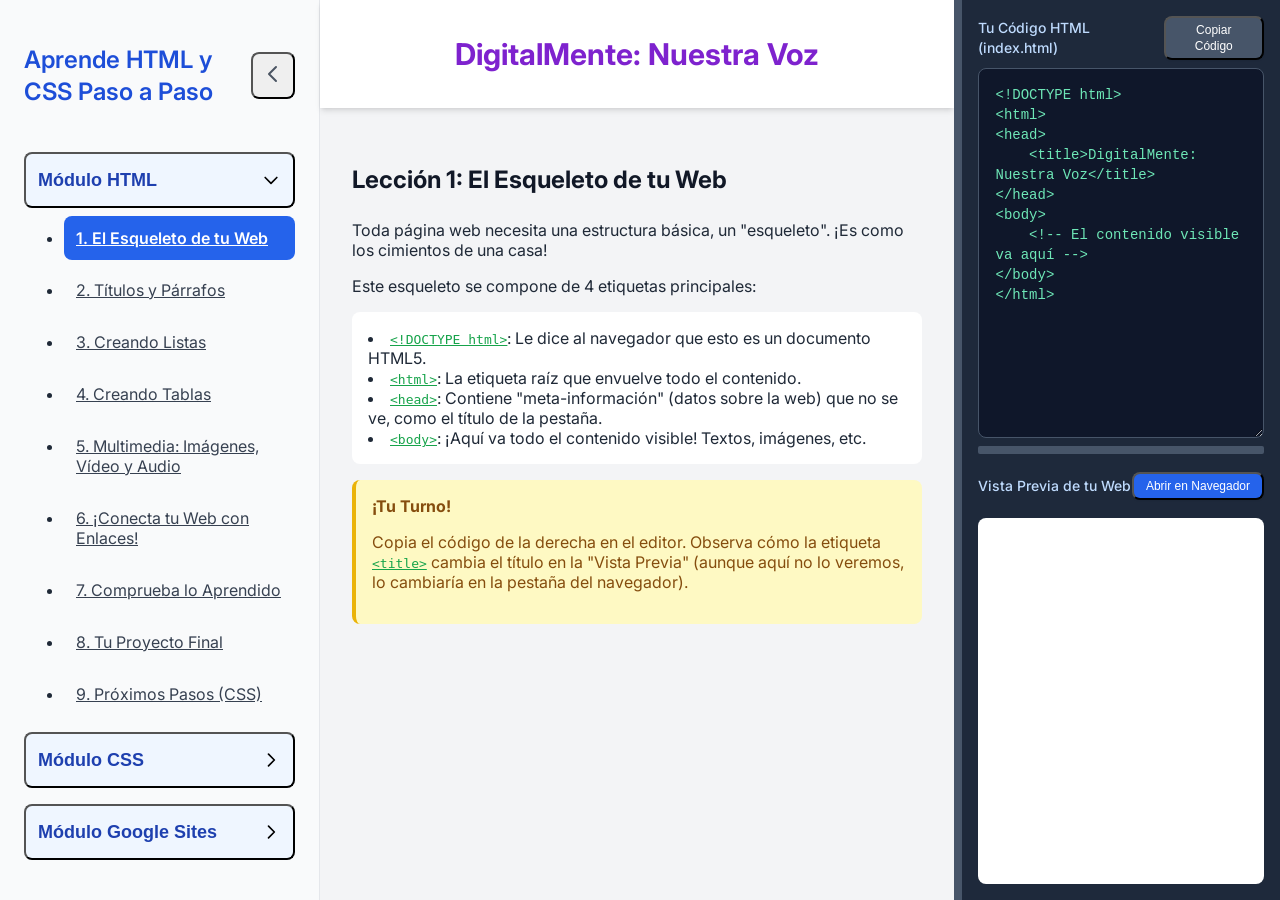
<file: index.html>
﻿<!DOCTYPE html>
<html lang="es">
<head>
    <meta charset="UTF-8">
    <meta name="viewport" content="width=device-width, initial-scale=1.0">
    <title>Aprende HTML: Proyecto Incremental</title>
    <!-- CSS local (sin dependencia de Tailwind CDN) -->
    <link rel="stylesheet" href="tailwind-local.css">
    <style>
        /* Estilo personalizado para la fuente Inter */
        @import url('https://fonts.googleapis.com/css2?family=Inter:wght@400;500;600;700&display=swap');
        body {
            font-family: 'Inter', sans-serif;
        }
        /* Estilo para el enlace de la lección activa */
        .nav-link.active {
            background-color: #2563eb; /* blue-600 */
            color: #ffffff; /* white */
            font-weight: 600;
        }

        /* NUEVA REGLA: Anula el hover por defecto en el enlace activo */
        .nav-link.active:hover {
            background-color: #1d4ed8; /* blue-700 */
            color: #ffffff; /* white */
        }
        
        /* Pequeños ajustes para el área de vista previa */
        /* --- REGLA ELIMINADA --- */
        /* Se ha eliminado la regla '#preview-area * { all: revert; }' que causaba el bug */

        /* --- REGLA ELIMINADA --- */
        /* Se elimina la regla 'body.is-resizing #preview-area *' que no funcionaba */
        
        /* Nueva regla para el iframe */
        #preview-frame {
            border: none; /* Asegurarse de que el iframe no tenga bordes feos */
        }

        /* Nuevos overlays para el redimensionamiento horizontal */
        .resize-overlay {
            position: absolute;
            top: 0;
            left: 0;
            right: 0;
            bottom: 0;
            z-index: 999;
            /* background-color: rgba(0,0,0,0.05); */ /* Descomentar para depurar */
        }

        /* === ESTILOS DE QUIZ MODIFICADOS (ADIÓS DRAG/DROP) === */
        #quiz-fill-in {
            background-color: #e5e7eb; /* gray-200 */
            border: 1px solid #d1d5db; /* gray-300 */
            padding: 16px;
            border-radius: 8px;
            font-family: monospace;
            font-size: 1.1em;
            line-height: 1.8;
        }
        /* NUEVO: Estilo para el quiz de CSS */
        #quiz-css-fill-in {
            background-color: #1e293b; /* slate-800 */
            color: #d1d5db; /* gray-300 */
            border: 1px solid #4b5563; /* gray-600 */
            padding: 16px;
            border-radius: 8px;
            font-family: monospace;
            font-size: 1.1em;
            line-height: 1.8;
        }
        .quiz-input {
            font-family: monospace;
            font-size: 0.9em;
            padding: 2px 4px;
            border: 2px dashed #d1d5db; /* gray-300 */
            border-radius: 4px;
            background-color: #ffffff;
            text-align: center;
            transition: all 0.2s;
            width: 150px; /* Ancho ampliado para las nuevas respuestas */
        }
        /* NUEVO: Estilo para cajas pequeñas (símbolos) */
        .quiz-input-symbol {
            width: 40px;
            padding-left: 0;
            padding-right: 0;
        }
        .quiz-input:focus {
            outline: 2px solid #3b82f6; /* blue-500 */
            border-color: #3b82f6;
        }
        .quiz-input.correct {
            background-color: #d1fae5; /* green-100 */
            border: 2px solid #10b981; /* green-500 */
            color: #065f46; /* green-800 */
        }
        .quiz-input.incorrect {
            background-color: #fee2e2; /* red-100 */
            border: 2px solid #ef4444; /* red-500 */
            color: #991b1b; /* red-800 */
            animation: shake 0.5s;
        }
        /* La animación @keyframes shake se mantiene */
        @keyframes shake {
            0% { transform: translateX(0); }
            25% { transform: translateX(-5px); }
            50% { transform: translateX(5px); }
            75% { transform: translateX(-5px); }
            100% { transform: translateX(0); }
        }
        /* NUEVO: Estilo para el editor desactivado */
        #code-editor:disabled {
            background-color: #334155; /* slate-700 */
            color: #9ca3af; /* gray-400 */
            cursor: not-allowed;
        }
    </style>
</head>
<body class="bg-blue-50 text-gray-800">

    <div class="flex h-screen">
        
        <!-- === 1. MENÚ DE LECCIONES (EL PROYECTO) === -->
        <!-- Ancho inicial (w-1/5) y transición añadida -->
        <nav id="nav-panel" class="w-1/4 bg-gray-50 p-6 shadow-xl overflow-y-auto transition-all duration-300 border-r border-gray-200" style="flex-shrink: 0;">
            <div class="flex justify-between items-center mb-6">
                <!-- AÑADIDO: id="nav-title" -->
                <h1 id="nav-title" class="text-2xl font-semibold text-blue-700">Aprende HTML y CSS Paso a Paso</h1>
                <button id="toggle-nav-btn" class="p-2 rounded-lg text-gray-600 hover:bg-gray-100 hover:text-gray-900 focus:outline-none focus:ring-2 focus:ring-blue-500">
                    <!-- Icono de Chevron Izquierda (contraer) -->
                    <svg id="toggle-nav-icon" class="w-6 h-6" fill="none" stroke="currentColor" viewBox="0 0 24 24" xmlns="http://www.w3.org/2000/svg"><path stroke-linecap="round" stroke-linejoin="round" stroke-width="2" d="M15 19l-7-7 7-7"></path></svg>
                </button>
            </div>
            
            <!-- Contenido del menú (para poder ocultarlo) -->
            <div id="nav-content" class="space-y-4">
                
                <!-- === MÓDULO HTML === -->
                <div>
                    <button id="menu-toggle-html" class="w-full flex justify-between items-center p-3 bg-blue-50 rounded-lg hover:bg-blue-100 focus:outline-none">
                        <span class="text-lg font-semibold text-blue-800">Módulo HTML</span>
                        <svg id="arrow-html" class="w-5 h-5 transition-transform" fill="none" stroke="currentColor" viewBox="0 0 24 24" xmlns="http://www.w3.org/2000/svg"><path stroke-linecap="round" stroke-linejoin="round" stroke-width="2" d="M19 9l-7 7-7-7"></path></svg>
                    </button>
                    <ul id="lesson-list-html" class="space-y-2 mt-2">
                        <!-- AÑADIDO: Lección 1 que faltaba -->
                        <li>
                            <a href="#" class="nav-link block w-full p-3 rounded-lg text-gray-700 hover:bg-gray-100" data-lesson="1">
                                1. El Esqueleto de tu Web
                            </a>
                        </li>
                        <li>
                    <a href="#" class="nav-link block w-full p-3 rounded-lg text-gray-700 hover:bg-gray-100" data-lesson="2">
                        2. Títulos y Párrafos
                    </a>
                </li>
                <li>
                    <a href="#" class="nav-link block w-full p-3 rounded-lg text-gray-700 hover:bg-gray-100" data-lesson="3">
                        3. Creando Listas
                    </a>
                </li>
                <!-- NUEVA LECCIÓN -->
                <li>
                    <a href="#" class="nav-link block w-full p-3 rounded-lg text-gray-700 hover:bg-gray-100" data-lesson="4">
                        4. Creando Tablas
                    </a>
                </li>
                <!-- LECCIONES RENUMERADAS -->
                <li>
                    <a href="#" class="nav-link block w-full p-3 rounded-lg text-gray-700 hover:bg-gray-100" data-lesson="5">
                        5. Multimedia: Imágenes, Vídeo y Audio
                    </a>
                </li>
                <li>
                    <a href="#" class="nav-link block w-full p-3 rounded-lg text-gray-700 hover:bg-gray-100" data-lesson="6">
                        6. ¡Conecta tu Web con Enlaces!
                    </a>
                </li>
                 <!-- NUEVA LECCIÓN -->
                 <li>
                    <a href="#" class="nav-link block w-full p-3 rounded-lg text-gray-700 hover:bg-gray-100" data-lesson="7">
                        7. Comprueba lo Aprendido
                    </a>
                </li>
                 <!-- LECCIÓN 8 AÑADIDA -->
                 <li>
                    <a href="#" class="nav-link block w-full p-3 rounded-lg text-gray-700 hover:bg-gray-100" data-lesson="8">
                        8. Tu Proyecto Final
                    </a>
                </li>
                 <!-- LECCIÓN 9 CORREGIDA -->
                <li>
                    <a href="#" class="nav-link block w-full p-3 rounded-lg text-gray-700 hover:bg-gray-100" data-lesson="9">
                        9. Próximos Pasos (CSS)
                    </a>
                </li>
            </ul>
        </div>

        <!-- === MÓDULO CSS === -->
                <div>
                    <button id="menu-toggle-css" class="w-full flex justify-between items-center p-3 bg-blue-50 rounded-lg hover:bg-blue-100 focus:outline-none">
                        <span class="text-lg font-semibold text-blue-800">Módulo CSS</span>
                        <svg id="arrow-css" class="w-5 h-5 transition-transform transform -rotate-90" fill="none" stroke="currentColor" viewBox="0 0 24 24" xmlns="http://www.w3.org/2000/svg"><path stroke-linecap="round" stroke-linejoin="round" stroke-width="2" d="M19 9l-7 7-7-7"></path></svg>
                    </button>
                    <ul id="lesson-list-css" class="space-y-2 mt-2 hidden">
                        <!-- NUEVAS LECCIONES DE CSS -->
                        <li>
                            <a href="#" class="nav-link block w-full p-3 rounded-lg text-gray-700 hover:bg-gray-100" data-lesson="css-1">
                                1. ¿Qué es CSS y Cómo se Añade?
                            </a>
                        </li>
                        <li>
                            <a href="#" class="nav-link block w-full p-3 rounded-lg text-gray-700 hover:bg-gray-100" data-lesson="css-2">
                                2. Selectores, Colores y Fondos
                            </a>
                        </li>
                        <li>
                            <a href="#" class="nav-link block w-full p-3 rounded-lg text-gray-700 hover:bg-gray-100" data-lesson="css-3">
                                3. Fuentes y Texto
                            </a>
                        </li>
                        <li>
                            <a href="#" class="nav-link block w-full p-3 rounded-lg text-gray-700 hover:bg-gray-100" data-lesson="css-4">
                                4. El Modelo de Caja (Padding, Border)
                            </a>
                        </li>
                        <li>
                            <a href="#" class="nav-link block w-full p-3 rounded-lg text-gray-700 hover:bg-gray-100" data-lesson="css-5">
                                5. Estilizando Enlaces y Multimedia
                            </a>
                        </li>
                        <li>
                            <a href="#" class="nav-link block w-full p-3 rounded-lg text-gray-700 hover:bg-gray-100" data-lesson="css-6">
                                6. Comprueba lo Aprendido (CSS)
                            </a>
                        </li>
                        <li>
                            <a href="#" class="nav-link block w-full p-3 rounded-lg text-gray-700 hover:bg-gray-100" data-lesson="css-7">
                                7. Tu Proyecto Final (CSS)
                            </a>
                        </li>
                    </ul>
                </div>

                <!-- === MÓDULO GOOGLE SITES === -->
                <div>
                    <button id="menu-toggle-sites" class="w-full flex justify-between items-center p-3 bg-blue-50 rounded-lg hover:bg-blue-100 focus:outline-none">
                        <span class="text-lg font-semibold text-blue-800">Módulo Google Sites</span>
                        <svg id="arrow-sites" class="w-5 h-5 transition-transform transform -rotate-90" fill="none" stroke="currentColor" viewBox="0 0 24 24" xmlns="http://www.w3.org/2000/svg"><path stroke-linecap="round" stroke-linejoin="round" stroke-width="2" d="M19 9l-7 7-7-7"></path></svg>
                    </button>
                    <ul id="lesson-list-sites" class="space-y-2 mt-2 hidden">
                        <li>
                            <a href="#" class="nav-link block w-full p-3 rounded-lg text-gray-700 hover:bg-gray-100" data-lesson="gs-1">
                                1. ¿Qué es Google Sites?
                            </a>
                        </li>
                        <li>
                            <a href="#" class="nav-link block w-full p-3 rounded-lg text-gray-700 hover:bg-gray-100" data-lesson="gs-2">
                                2. Temas y Encabezados
                            </a>
                        </li>
                        <li>
                            <a href="#" class="nav-link block w-full p-3 rounded-lg text-gray-700 hover:bg-gray-100" data-lesson="gs-3">
                                3. Insertar Texto e Imágenes
                            </a>
                        </li>
                        <li>
                            <a href="#" class="nav-link block w-full p-3 rounded-lg text-gray-700 hover:bg-gray-100" data-lesson="gs-4">
                                4. Creando Múltiples Páginas
                            </a>
                        </li>
                        <li>
                            <a href="#" class="nav-link block w-full p-3 rounded-lg text-gray-700 hover:bg-gray-100" data-lesson="gs-5">
                                5. Incrustar Contenido (Embeds)
                            </a>
                        </li>
                        <li>
                            <a href="#" class="nav-link block w-full p-3 rounded-lg text-gray-700 hover:bg-gray-100" data-lesson="gs-6">
                                6. Comprueba lo Aprendido (Sites)
                            </a>
                        </li>
                        <li>
                            <a href="#" class="nav-link block w-full p-3 rounded-lg text-gray-700 hover:bg-gray-100" data-lesson="gs-7">
                                7. Tu Proyecto Final (Publicar)
                            </a>
                        </li>
                    </ul>
                </div>

            </div>
        </nav>

        <!-- === 2. PANEL DE INSTRUCCIONES === -->
        <!-- Se cambia 'w-1/2' por 'flex-1' para que se ajuste automáticamente -->
        <main id="main-panel" class="w-1/2 flex flex-col" style="position: relative;">
            <header class="bg-white shadow-md p-4 z-10">
                <h1 class="text-3xl font-bold text-purple-700 text-center">DigitalMente: Nuestra Voz</h1>
            </header>
            
            <div id="instructions-panel" class="flex-1 p-8 overflow-y-auto bg-gray-100">
                
                <!-- Contenido de las lecciones (se muestra dinámicamente) -->
                
                <div id="lesson-1-content" class="lesson-content space-y-4">
                    <h3 class="text-2xl font-bold text-gray-900">Lección 1: El Esqueleto de tu Web</h3>
                    <p>Toda página web necesita una estructura básica, un "esqueleto". ¡Es como los cimientos de una casa!</p>
                    <p>Este esqueleto se compone de 4 etiquetas principales:</p>
                    <ul class="list-disc list-inside bg-white p-4 rounded-lg">
                        <li><code><a href="https://www.w3schools.com/tags/tag_doctype.asp" target="_blank" rel="noopener noreferrer" class="text-green-600 hover:text-green-800 underline">&lt;!DOCTYPE html&gt;</a></code>: Le dice al navegador que esto es un documento HTML5.</li>
                        <li><code><a href="https://www.w3schools.com/tags/tag_html.asp" target="_blank" rel="noopener noreferrer" class="text-green-600 hover:text-green-800 underline">&lt;html&gt;</a></code>: La etiqueta raíz que envuelve todo el contenido.</li>
                        <li><code><a href="https://www.w3schools.com/tags/tag_head.asp" target="_blank" rel="noopener noreferrer" class="text-green-600 hover:text-green-800 underline">&lt;head&gt;</a></code>: Contiene "meta-información" (datos sobre la web) que no se ve, como el título de la pestaña.</li>
                        <li><code><a href="https://www.w3schools.com/tags/tag_body.asp" target="_blank" rel="noopener noreferrer" class="text-green-600 hover:text-green-800 underline">&lt;body&gt;</a></code>: ¡Aquí va todo el contenido visible! Textos, imágenes, etc.</li>
                    </ul>
                    <div class="bg-yellow-100 border-l-4 border-yellow-500 text-yellow-800 p-4 rounded-lg">
                        <span class="font-bold">¡Tu Turno!</span>
                        <p>Copia el código de la derecha en el editor. Observa cómo la etiqueta <code><a href="https://www.w3schools.com/tags/tag_title.asp" target="_blank" rel="noopener noreferrer" class="text-green-600 hover:text-green-800 underline">&lt;title&gt;</a></code> cambia el título en la "Vista Previa" (aunque aquí no lo veremos, lo cambiaría en la pestaña del navegador).</p>
                    </div>
                </div>

                <!-- === LECCIÓN 2 RESTAURADA === -->
                <div id="lesson-2-content" class="lesson-content space-y-4 hidden">
                    <h3 class="text-2xl font-bold text-gray-900">Lección 2: Títulos y Párrafos</h3>
                    <p>¡Genial! Ahora que tenemos el esqueleto, vamos a añadir contenido visible dentro del <code><a href="https://www.w3schools.com/tags/tag_body.asp" target="_blank" rel="noopener noreferrer" class="text-green-600 hover:text-green-800 underline">&lt;body&gt;</a></code>.</p>
                    <p>Las etiquetas más comunes para texto son:</p>
                    <ul class="list-disc list-inside bg-white p-4 rounded-lg">
                        <li><code><a href="https://www.w3schools.com/tags/tag_hn.asp" target="_blank" rel="noopener noreferrer" class="text-green-600 hover:text-green-800 underline">&lt;h1&gt;</a></code>: Para el título más importante de la página. (Solo debería haber uno por página).</li>
                        <li><code><a href="https://www.w3schools.com/tags/tag_hn.asp" target="_blank" rel="noopener noreferrer" class="text-green-600 hover:text-green-800 underline">&lt;h2&gt;</a></code>, <code><a href="https://www.w3schools.com/tags/tag_hn.asp" target="_blank" rel="noopener noreferrer" class="text-green-600 hover:text-green-800 underline">&lt;h3&gt;</a></code>...: Para subtítulos.</li>
                        <li><code><a href="https://www.w3schools.com/tags/tag_p.asp" target="_blank" rel="noopener noreferrer" class="text-green-600 hover:text-green-800 underline">&lt;p&gt;</a></code>: Para párrafos de texto normal.</li>
                    </ul>

                    <h4 class="text-lg font-semibold mt-4">Extra: Dejar Comentarios</h4>
                    <p>A veces, querrás dejar notas en tu código que no sean visibles en la web. Para esto se usan los <strong>comentarios HTML</strong>.</p>
                    <p>Un comentario empieza con <code>&lt;!--</code> y termina con <code>--&gt;</code>. El navegador ignorará todo lo que esté en medio. ¡Puedes ver uno en el código de la Lección 1!</p>

                    <div class="bg-yellow-100 border-l-4 border-yellow-500 text-yellow-800 p-4 rounded-lg">
                        <span class="font-bold">¡Tu Turno!</span>
                        <p>Vamos a darle un título a nuestro blog. Añade una etiqueta <code>&lt;h1&gt;</code>, un párrafo <code>&lt;p&gt;</code> y un comentario <code>&lt;!-- ... --&gt;</code>. ¡Mira el código de la derecha!</p>
                    </div>
                </div>
                <!-- === FIN LECCIÓN 2 RESTAURADA === -->


                <!-- === CONTENIDO DE LECCIÓN 3 RESTAURADO === -->
                <div id="lesson-3-content" class="lesson-content space-y-4 hidden">
                    <h3 class="text-2xl font-bold text-gray-900">Lección 3: Creando Listas</h3>
                    <p>A menudo queremos organizar la información en listas. Son perfectas para dar consejos, o listar ideas.</p>
                    <p>Hay dos tipos de listas:</p>
                    <ul class="list-disc list-inside bg-white p-4 rounded-lg">
                        <li><code><a href="https://www.w3schools.com/tags/tag_ul.asp" target="_blank" rel="noopener noreferrer" class="text-green-600 hover:text-green-800 underline">&lt;ul&gt;</a></code>: Lista "desordenada" (Unordered List). Usa viñetas (•).</li>
                        <li><code><a href="https://www.w3schools.com/tags/tag_ol.asp" target="_blank" rel="noopener noreferrer" class="text-green-600 hover:text-green-800 underline">&lt;ol&gt;</a></code>: Lista "ordenada" (Ordered List). Usa números (1, 2, 3...).</li>
                        <li><code><a href="https://www.w3schools.com/tags/tag_li.asp" target="_blank" rel="noopener noreferrer" class="text-green-600 hover:text-green-800 underline">&lt;li&gt;</a></code>: Cada "elemento de la lista" (List Item) va dentro de un <code>&lt;li&gt;</code>.</li>
                    </ul>
                    <div class="bg-yellow-100 border-l-4 border-yellow-500 text-yellow-800 p-4 rounded-lg">
                        <span class="font-bold">¡Tu Turno!</span>
                        <p>Añade un subtítulo <code><a href="https://www.w3schools.com/tags/tag_hn.asp" target="_blank" rel="noopener noreferrer" class="text-green-600 hover:text-green-800 underline">&lt;h2&gt;</a></code> que diga "Consejos contra el Estrés" y, debajo, crea una lista <code><a href="https://www.w3schools.com/tags/tag_ul.asp" target="_blank" rel="noopener noreferrer" class="text-green-600 hover:text-green-800 underline">&lt;ul&gt;</a></code> con al menos 3 ideas (<code><a href="https://www.w3schools.com/tags/tag_li.asp" target="_blank" rel="noopener noreferrer" class="text-green-600 hover:text-green-800 underline">&lt;li&gt;</a></code>) para relajarse.</p>
                    </div>
                </div>

                <!-- === NUEVA LECCIÓN 4 (TABLAS) === -->
                <div id="lesson-4-content" class="lesson-content space-y-4 hidden">
                    <h3 class="text-2xl font-bold text-gray-900">Lección 4: Creando Tablas</h3>
                    <p>Las tablas se usan para organizar datos en filas y columnas. Son perfectas para mostrar un horario, comparar información o cualquier dato estructurado.</p>
                    <p>Las etiquetas principales de una tabla son:</p>
                    <ul class="list-disc list-inside bg-white p-4 rounded-lg">
                        <li><code><a href="https://www.w3schools.com/tags/tag_table.asp" target="_blank" rel="noopener noreferrer" class="text-green-600 hover:text-green-800 underline">&lt;table&gt;</a></code>: Envuelve toda la tabla.</li>
                        <li><code><a href="https://www.w3schools.com/tags/tag_tr.asp" target="_blank" rel="noopener noreferrer" class="text-green-600 hover:text-green-800 underline">&lt;tr&gt;</a></code> (Table Row): Define una fila.</li>
                        <li><code><a href="https://www.w3schools.com/tags/tag_th.asp" target="_blank" rel="noopener noreferrer" class="text-green-600 hover:text-green-800 underline">&lt;th&gt;</a></code> (Table Header): Define una celda de cabecera (en negrita y centrada).</li>
                        <li><code><a href="https://www.w3schools.com/tags/tag_td.asp" target="_blank" rel="noopener noreferrer" class="text-green-600 hover:text-green-800 underline">&lt;td&gt;</a></code> (Table Data): Define una celda de datos.</li>
                    </ul>
                    <div class="bg-yellow-100 border-l-4 border-yellow-500 text-yellow-800 p-4 rounded-lg">
                        <span class="font-bold">¡Tu Turno!</span>
                        <p>Vamos a añadir un pequeño horario o un registro de "tiempo de pantalla". Copia el código de la derecha. Verás que las tablas por defecto no tienen bordes. ¡Eso se arregla luego con CSS!</p>
                    </div>
                </div>

                <!-- === LECCIÓN RENUMERADA (antes 4, ahora 5) === -->
                <div id="lesson-5-content" class="lesson-content space-y-4 hidden">
                    <h3 class="text-2xl font-bold text-gray-900">Lección 5: Multimedia (Imágenes, Vídeo y Audio)</h3>
                    <p>Una web moderna no solo tiene texto. ¡Vamos a añadir imágenes, vídeo y audio!</p>
                    
                    <h4 class="text-lg font-semibold">1. Imágenes con <code>&lt;img&gt;</code></h4>
                    <p>Esta etiqueta es "auto-cierre" y necesita "atributos":</p>
                    <ul class="list-disc list-inside bg-white p-4 rounded-lg">
                        <li><code><a href="https://www.w3schools.com/tags/tag_img.asp" target="_blank" rel="noopener noreferrer" class="text-green-600 hover:text-green-800 underline">&lt;img src="..." alt="..."&gt;</a></code></li>
                        <li><code>src</code> (Source): Es la URL o ruta donde se encuentra la imagen.</li>
                        <li><code>alt</code> (Alternative Text): Texto descriptivo que se muestra si la imagen no carga. Es VITAL para la accesibilidad (personas con discapacidad visual).</li>
                    </ul>

                    <h4 class="text-lg font-semibold mt-4">2. Vídeo con <code>&lt;video&gt;</code></h4>
                    <p>Puedes incrustar vídeos directamente en tu página. La etiqueta <code><a href="https://www.w3schools.com/tags/tag_video.asp" target="_blank" rel="noopener noreferrer" class="text-green-600 hover:text-green-800 underline">&lt;video&gt;</a></code> es la clave.</p>
                    <ul class="list-disc list-inside bg-white p-4 rounded-lg">
                        <li><code><a href="https://www.w3schools.com/tags/tag_video.asp" target="_blank" rel="noopener noreferrer" class="text-green-600 hover:text-green-800 underline">&lt;video src="..." controls&gt;&lt;/video&gt;</a></code></li>
                        <li><code>src</code>: La URL o ruta al archivo de vídeo.</li>
                        <li><code>controls</code>: ¡Muy importante! Añade los controles de play, pausa y volumen.</li>
                        <li>También puedes añadir <code>width="..."</code> para darle un tamaño.</li>
                    </ul>

                    <h4 class="text-lg font-semibold mt-4">3. Audio con <code>&lt;audio&gt;</code></h4>
                    <p>De forma similar, puedes añadir música o podcasts con la etiqueta <code><a href="https://www.w3schools.com/tags/tag_audio.asp" target="_blank" rel="noopener noreferrer" class="text-green-600 hover:text-green-800 underline">&lt;audio&gt;</a></code>.</p>
                    <ul class="list-disc list-inside bg-white p-4 rounded-lg">
                        <li><code><a href="https://www.w3schools.com/tags/tag_audio.asp" target="_blank" rel="noopener noreferrer" class="text-green-600 hover:text-green-800 underline">&lt;audio src="..." controls&gt;&lt;/audio&gt;</a></code></li>
                        <li><code>src</code>: La URL o ruta al archivo de audio.</li>
                        <li><code>controls</code>: Añade los controles de reproducción.</li>
                    </ul>

                    <div class="bg-yellow-100 border-l-4 border-yellow-500 text-yellow-800 p-4 rounded-lg">
                        <span class="font-bold">¡Tu Turno!</span>
                        <p>Usa el código de la derecha. He añadido un <code>&lt;video&gt;</code> y un <code>&lt;audio&gt;</code> usando archivos de ejemplo de W3Schools. ¡Observa cómo aparecen los reproductores!</p>
                    </div>
                </div>
                
                <!-- === LECCIÓN RENUMERADA (antes 5, ahora 6) === -->
                <div id="lesson-6-content" class="lesson-content space-y-4 hidden">
                    <h3 class="text-2xl font-bold text-gray-900">Lección 6: ¡Conecta tu Web con Enlaces!</h3>
                    <p>La web se llama "web" (red) por los enlaces (hipervínculos) que conectan todo. La etiqueta "ancla" <code><a href="https://www.w3schools.com/tags/tag_a.asp" target="_blank" rel="noopener noreferrer" class="text-green-600 hover:text-green-800 underline">&lt;a&gt;</a></code> crea estos enlaces.</p>
                    <p>También usa un atributo clave:</p>
                    <ul class="list-disc list-inside bg-white p-4 rounded-lg">
                        <li><code><a href="https://www.w3schools.com/tags/tag_a.asp" target="_blank" rel="noopener noreferrer" class="text-green-600 hover:text-green-800 underline">&lt;a href="..."&gt;Texto del enlace&lt;/a&gt;</a></code></li>
                        <li><code>href</code> (Hypertext Reference): Es la URL de destino a la que queremos ir.</li>
                        <li>El texto que está entre <code>&lt;a&gt;</code> y <code>&lt;/a&gt;</code> es en lo que el usuario hará clic.</li>
                    </ul>
                    <div class="bg-yellow-100 border-l-4 border-yellow-500 text-yellow-800 p-4 rounded-lg">
                        <span class="font-bold">¡Tu Turno!</span>
                        <p>Añade un nuevo párrafo que incluya un enlace a una web externa que te parezca útil o un recurso de apoyo (como una app de meditación, una web de ayuda, etc.).</p>
                    </div>
                </div>

                <!-- === NUEVA LECCIÓN 7 (ACTIVIDAD) === -->
                <div id="lesson-7-content" class="lesson-content space-y-4 hidden">
                    <h3 class="text-2xl font-bold text-gray-900">Lección 7: Comprueba lo Aprendido</h3>
                    <p>¡Hora de repasar! Has aprendido un montón de etiquetas. ¿Puedes identificarlas?</p>
                    <p>¡Escríbelo todo! Escribe la etiqueta, atributo o valor que falta en cada caja, incluyendo los caracteres <code>&lt;</code>, <code>&gt;</code> y <code>"</code> cuando sea necesario.</p>
                    <div class="flex space-x-4 mb-4">
                        <button id="check-quiz-btn" class="px-4 py-2 bg-blue-500 text-white rounded-lg hover:bg-blue-600">Comprobar Respuestas</button>
                        <button id="reset-quiz-btn" class="px-4 py-2 bg-gray-500 text-white rounded-lg hover:bg-gray-600">Reiniciar</button>
                    </div>
                    
                    <!-- === NUEVO QUIZ DE RELLENAR HUECOS === -->
                    <div id="quiz-fill-in">
                        &lt;!DOCTYPE html&gt;<br>
                        &lt;html&gt;<br>
                        &lt;head&gt;...&lt;/head&gt;<br>
                        &lt;body&gt;<br>
                        &nbsp;&nbsp;<input type="text" class="quiz-input" data-correct="<h1>">
                        DigitalMente...
                        <input type="text" class="quiz-input" data-correct="</h1>">
                        <br><br>
                        
                        &nbsp;&nbsp;<input type="text" class="quiz-input" data-correct="<p>">
                        Bienvenido...
                        <input type="text" class="quiz-input" data-correct="</p>">
                        <br><br>
                        
                        &nbsp;&nbsp;&lt;h2&gt;Mi Semana...&lt;/h2&gt;<br>
                        &nbsp;&nbsp;<input type="text" class="quiz-input quiz-input-symbol" data-correct="<">
                        table&gt;<br>
                        &nbsp;&nbsp;&nbsp;&nbsp;&lt;tr&gt;<br>
                        &nbsp;&nbsp;&nbsp;&nbsp;&nbsp;&nbsp;<input type="text" class="quiz-input" data-correct="<th>">
                        Actividad&lt;/th&gt;<br>
                        &nbsp;&nbsp;&nbsp;&nbsp;&lt;/tr&gt;<br>
                        &nbsp;&nbsp;&nbsp;&nbsp;&lt;tr&gt;<br>
                        &nbsp;&nbsp;&nbsp;&nbsp;&nbsp;&nbsp;<input type="text" class="quiz-input" data-correct="<td>">
                        Estudio&lt;/td&gt;<br>
                        &nbsp;&nbsp;&nbsp;&nbsp;&lt;/tr&gt;<br>
                        &nbsp;&nbsp;<input type="text" class="quiz-input" data-correct="</table>"><br><br>
                        
                        &nbsp;&nbsp;&lt;h2&gt;Momento de Calma...&lt;/h2&gt;<br>
                        &nbsp;&nbsp;&lt;img 
                        src="calma.jpg" 
                        alt=
                        <input type="text" class="quiz-input quiz-input-symbol" data-correct='"'>
                        Una foto...
                        <input type="text" class="quiz-input quiz-input-symbol" data-correct='"'>
                        <input type="text" class="quiz-input quiz-input-symbol" data-correct=">">
                        <br><br>
                        
                        &nbsp;&nbsp;&lt;h2&gt;Recursos...&lt;/h2&gt;<br>
                        &nbsp;&nbsp;&lt;p&gt;...visita la &lt;a 
                        href=
                        <input type="text" class="quiz-input quiz-input-symbol" data-correct='"'>
                        ...wiki...
                        <input type="text" class="quiz-input quiz-input-symbol" data-correct='"'>
                        &gt;página&lt;/a&gt;.&lt;/p&gt;<br>
                        &lt;/body&gt;
                    </div>
                </div>


                <!-- === NUEVA LECCIÓN 8 (PROYECTO FINAL) === -->
                <div id="lesson-8-content" class="lesson-content space-y-4 hidden">
                    <h3 class="text-2xl font-bold text-gray-900">Lección 8: Tu Proyecto Final</h3>
                    <p>¡Has llegado al final del módulo de HTML! Ahora es tu turno de crear algo desde cero.</p>
                    <p class="font-semibold">Tu Tarea:</p>
                    <p>Crea tu propia página web sobre un tema que te interese relacionado con la adolescencia. ¡Sé creativo/a! El editor de código se ha reiniciado solo con el esqueleto básico. Debes construir todo lo demás.</p>
                    <p>Algunas ideas sobre las que puedes escribir:</p>
                    <ul class="list-disc list-inside bg-white p-4 rounded-lg">
                        <li>Un análisis de tu serie, película o videojuego favorito.</li>
                        <li>Una página sobre la presión social o la salud mental.</li>
                        <li>Una guía de tus grupos de música o artistas preferidos.</li>
                        <li>Una página sobre tus hobbies, el deporte o qué hacer en tu tiempo libre.</li>
                    </ul>
                    
                    <h4 class="text-lg font-semibold mt-4">Requisitos:</h4>
                    <p>Tu página debe estar elaborada e incluir <span class="font-bold">todo</span> lo que has aprendido:</p>
                    <ul class="list-disc list-inside bg-white p-4 rounded-lg">
                        <li>Un título principal (<code>&lt;h1&gt;</code>).</li>
                        <li>Varios subtítulos (<code>&lt;h2&gt;</code> o <code>&lt;h3&gt;</code>).</li>
                        <li>Varios párrafos de texto (<code>&lt;p&gt;</code>).</li>
                        <li>Al menos una lista (<code>&lt;ul&gt;</code> o <code>&lt;ol&gt;</code>).</li>
                        <li>Una tabla con datos (<code>&lt;table&gt;</code>).</li>
                        <li>Al menos una imagen (<code>&lt;img&gt;</code>).</li>
                        <li>Un vídeo (<code>&lt;video&gt;</code>) o un audio (<code>&lt;audio&gt;</code>).</li>
                        <li>Varios enlaces (<code>&lt;a&gt;</code>) a páginas externas.</li>
                    </ul>
                     <div class="bg-yellow-100 border-l-4 border-yellow-500 text-yellow-800 p-4 rounded-lg">
                        <span class="font-bold">¡A crear!</span>
                        <p>Usa los botones "Copiar Código" y "Abrir en Navegador" para guardar y ver tu obra maestra.</p>
                    </div>
                </div>


                <!-- === LECCIÓN RENUMERADA (antes 8, ahora 9) === -->
                <div id="lesson-9-content" class="lesson-content space-y-4 hidden">
                    <h3 class="text-2xl font-bold text-gray-900">Lección 9: Próximos Pasos</h3>
                    <p>¡ENHORABUENA! Has creado una página web completa con la estructura básica de HTML.</p>
                    <p>Has aprendido a:</p>
                    <ul class="list-disc list-inside bg-white p-4 rounded-lg">
                        <li>Estructurar una web (<code><a href="https://www.w3schools.com/tags/tag_html.asp" target="_blank" rel="noopener noreferrer" class="text-green-600 hover:text-green-800 underline">html</a></code>, <code><a href="https://www.w3schools.com/tags/tag_head.asp" target="_blank" rel="noopener noreferrer" class="text-green-600 hover:text-green-800 underline">head</a></code>, <code><a href="https://www.w3schools.com/tags/tag_body.asp" target="_blank" rel="noopener noreferrer" class="text-green-600 hover:text-green-800 underline">body</a></code>).</li>
                        <li>Añadir texto (<code><a href="https://www.w3schools.com/tags/tag_hn.asp" target="_blank" rel="noopener noreferrer" class="text-green-600 hover:text-green-800 underline">h1</a></code>, <code><a href="https://www.w3schools.com/tags/tag_p.asp" target="_blank" rel="noopener noreferrer" class="text-green-600 hover:text-green-800 underline">p</a></code>) y comentarios (<code>&lt;!-- ... --&gt;</code>).</li>
                        <li>Organizar contenido (<code><a href="https://www.w3schools.com/tags/tag_ul.asp" target="_blank" rel="noopener noreferrer" class="text-green-600 hover:text-green-800 underline">ul</a></code>, <code><a href="https://www.w3schools.com/tags/tag_li.asp" target="_blank" rel="noopener noreferrer" class="text-green-600 hover:text-green-800 underline">li</a></code>).</li>
                        <!-- NUEVA LÍNEA -->
                        <li>Organizar datos (<code><a href="https://www.w3schools.com/tags/tag_table.asp" target="_blank" rel="noopener noreferrer" class="text-green-600 hover:text-green-800 underline">table</a></code>, <code><a href="https://www.w3schools.com/tags/tag_tr.asp" target="_blank" rel="noopener noreferrer" class="text-green-600 hover:text-green-800 underline">tr</a></code>, <code><a href="https://www.w3schools.com/tags/tag_td.asp" target="_blank" rel="noopener noreferrer" class="text-green-600 hover:text-green-800 underline">td</a></code>).</li>
                        <li>Mostrar multimedia (<code><a href="https://www.w3schools.com/tags/tag_img.asp" target="_blank" rel="noopener noreferrer" class="text-green-600 hover:text-green-800 underline">img</a></code>, <code><a href="https://www.w3schools.com/tags/tag_video.asp" target="_blank" rel="noopener noreferrer" class="text-green-600 hover:text-green-800 underline">video</a></code>, <code><a href="https://www.w3schools.com/tags/tag_audio.asp" target="_blank" rel="noopener noreferrer" class="text-green-600 hover:text-green-800 underline">audio</a></code>).</li>
                        <li>Crear enlaces (<code><a href="https://www.w3schools.com/tags/tag_a.asp" target="_blank" rel="noopener noreferrer" class="text-green-600 hover:text-green-800 underline">a</a></code>).</li>
                    </ul>
                    <p class="font-semibold">¿Y ahora qué?</p>
                    <p>Te habrás dado cuenta de que la web se ve... un poco "simple". Eso es porque HTML es solo la Estructura (el esqueleto).</p>
                    <p>Para darle color, cambiar fuentes, alinear elementos y hacer que se vea bonita, usamos otra tecnología llamada <span class="font-bold text-pink-600">CSS (Cascading Style Sheets)</span>.</p>
                    <p>¡Pero eso es para la próxima aventura!</p>
                </div>


                <!-- ============================================= -->
                <!-- === INICIO DE NUEVAS LECCIONES DE CSS === -->
                <!-- ============================================= -->

                <div id="lesson-css-1-content" class="lesson-content space-y-4 hidden">
                    <h3 class="text-2xl font-bold text-gray-900">CSS Lección 1: ¿Qué es CSS y Cómo se Añade?</h3>
                    <p>¡Bienvenido al Módulo de CSS! CSS (Hojas de Estilo en Cascada) es el lenguaje que usamos para dar estilo a nuestras páginas HTML. HTML es el esqueleto, y CSS es la ropa, el maquillaje y la pintura.</p>
                    <p>Hay varias formas de añadir CSS, pero la más sencilla para empezar es usando la etiqueta <code><a href="https://www.w3schools.com/tags/tag_style.asp" target="_blank" rel="noopener noreferrer" class="text-green-600 hover:text-green-800 underline">&lt;style&gt;</a></code>.</p>
                    <p>Esta etiqueta se coloca <span class="font-bold">dentro del <code><a href="https://www.w3schools.com/tags/tag_head.asp" target="_blank" rel="noopener noreferrer" class="text-green-600 hover:text-green-800 underline">&lt;head&gt;</a></code></span> de tu documento HTML, y todo lo que escribas dentro de ella será código CSS.</p>
                    <div class="bg-yellow-100 border-l-4 border-yellow-500 text-yellow-800 p-4 rounded-lg">
                        <span class="font-bold">¡Tu Turno!</span>
                        <p>He cargado el código de tu proyecto "DigitalMente". Observa que he añadido una etiqueta <code><a href="https://www.w3schools.com/tags/tag_style.asp" target="_blank" rel="noopener noreferrer" class="text-green-600 hover:text-green-800 underline">&lt;style&gt;</a></code> vacía dentro del <code><a href="https://www.w3schools.com/tags/tag_head.asp" target="_blank" rel="noopener noreferrer" class="text-green-600 hover:text-green-800 underline">&lt;head&gt;</a></code>. Aún no hace nada, ¡pero ya estamos listos para añadir estilos!</p>
                    </div>
                </div>

                <div id="lesson-css-2-content" class="lesson-content space-y-4 hidden">
                    <h3 class="text-2xl font-bold text-gray-900">CSS Lección 2: Selectores, Colores y Fondos</h3>
                    <p>La regla básica de CSS es: "Selecciona algo, y luego dale estilo".</p>
                    <p>La sintaxis es <code>selector { propiedad: valor; }</code></p>
                    <ul class="list-disc list-inside bg-white p-4 rounded-lg">
                        <li><strong>Selector:</strong> A qué etiqueta HTML queremos apuntar (ej. <code><a href="https://www.w3schools.com/css/css_selectors.asp" target="_blank" rel="noopener noreferrer" class="text-green-600 hover:text-green-800 underline">h1</a></code>, <code><a href="https://www.w3schools.com/css/css_selectors.asp" target="_blank" rel="noopener noreferrer" class="text-green-600 hover:text-green-800 underline">p</a></code>, <code><a href="https://www.w3schools.com/css/css_selectors.asp" target="_blank" rel="noopener noreferrer" class="text-green-600 hover:text-green-800 underline">body</a></code>).</li>
                        <li><strong>Propiedad:</strong> Qué característica queremos cambiar (ej. <code><a href="https://www.w3schools.com/cssref/pr_color.asp" target="_blank" rel="noopener noreferrer" class="text-green-600 hover:text-green-800 underline">color</a></code>, <code><a href="https://www.w3schools.com/cssref/pr_background-color.asp" target="_blank" rel="noopener noreferrer" class="text-green-600 hover:text-green-800 underline">background-color</a></code>).</li>
                        <li><strong>Valor:</strong> El nuevo estilo que queremos aplicar (ej. <code>red</code>, <code>#333</code>).</li>
                    </ul>
                    <div class="bg-yellow-100 border-l-4 border-yellow-500 text-yellow-800 p-4 rounded-lg">
                        <span class="font-bold">¡Tu Turno!</span>
                        <p>Mira dentro de la etiqueta <code><a href="https://www.w3schools.com/tags/tag_style.asp" target="_blank" rel="noopener noreferrer" class="text-green-600 hover:text-green-800 underline">&lt;style&gt;</a></code>. He añadido dos reglas: una para cambiar el color de fondo de <code><a href="https://www.w3schools.com/css/css_selectors.asp" target="_blank" rel="noopener noreferrer" class="text-green-600 hover:text-green-800 underline">body</a></code> y otra para cambiar el color del texto de <code><a href="https://www.w3schools.com/css/css_selectors.asp" target="_blank" rel="noopener noreferrer" class="text-green-600 hover:text-green-800 underline">h1</a></code>. ¡Mira cómo ha cambiado la vista previa!</p>
                    </div>
                </div>
                
                <div id="lesson-css-3-content" class="lesson-content space-y-4 hidden">
                    <h3 class="text-2xl font-bold text-gray-900">CSS Lección 3: Fuentes y Texto</h3>
                    <p>CSS nos da control total sobre la tipografía. Las propiedades más comunes son:</p>
                    <ul class="list-disc list-inside bg-white p-4 rounded-lg">
                        <li><code><a href="https://www.w3schools.com/cssref/pr_font_font-family.asp" target="_blank" rel="noopener noreferrer" class="text-green-600 hover:text-green-800 underline">font-family</a></code>: Para cambiar el tipo de letra (ej. "Arial", "Verdana", sans-serif).</li>
                        <li><code><a href="https://www.w3schools.com/cssref/pr_font_font-size.asp" target="_blank" rel="noopener noreferrer" class="text-green-600 hover:text-green-800 underline">font-size</a></code>: Para cambiar el tamaño del texto (ej. <code>16px</code>, <code>1.2em</code>).</li>
                        <li><code><a href="https://www.w3schools.com/cssref/pr_dim_line-height.asp" target="_blank" rel="noopener noreferrer" class="text-green-600 hover:text-green-800 underline">line-height</a></code>: Para cambiar el espacio entre líneas (ej. <code>1.6</code>).</li>
                        <li><code><a href="https://www.w3schools.com/cssref/pr_text_text-align.asp" target="_blank" rel="noopener noreferrer" class="text-green-600 hover:text-green-800 underline">text-align</a></code>: Para alinear el texto (ej. <code>center</code>, <code>left</code>, <code>right</code>).</li>
                    </ul>
                    <div class="bg-yellow-100 border-l-4 border-yellow-500 text-yellow-800 p-4 rounded-lg">
                        <span class="font-bold">¡Tu Turno!</span>
                        <p>He actualizado el <code><a href="https://www.w3schools.com/css/css_selectors.asp" target="_blank" rel="noopener noreferrer" class="text-green-600 hover:text-green-800 underline">body</a></code> para poner una fuente "sans-serif" (más moderna) y he centrado el <code><a href="https://www.w3schools.com/css/css_selectors.asp" target="_blank" rel="noopener noreferrer" class="text-green-600 hover:text-green-800 underline">h1</a></code>. ¿Ves la diferencia? Prueba a cambiar el valor de <code><a href="https://www.w3schools.com/cssref/pr_text_text-align.asp" target="_blank" rel="noopener noreferrer" class="text-green-600 hover:text-green-800 underline">text-align</a></code> a <code>right</code> y mira qué pasa.</p>
                    </div>
                </div>

                <div id="lesson-css-4-content" class="lesson-content space-y-4 hidden">
                    <h3 class="text-2xl font-bold text-gray-900">CSS Lección 4: El Modelo de Caja</h3>
                    <p>Todo elemento en HTML es una caja rectangular. El "Modelo de Caja" nos permite controlar su tamaño y espacio.</p>
                    <ul class="list-disc list-inside bg-white p-4 rounded-lg">
                        <li><code><a href="https://www.w3schools.com/cssref/pr_padding.asp" target="_blank" rel="noopener noreferrer" class="text-green-600 hover:text-green-800 underline">padding</a></code>: El espacio "interior" de la caja (entre el contenido y el borde).</li>
                        <li><code><a href="https://www.w3schools.com/cssref/pr_border.asp" target="_blank" rel="noopener noreferrer" class="text-green-600 hover:text-green-800 underline">border</a></code>: El borde de la caja (ej. <code>1px solid black</code>).</li>
                        <li><code><a href="https://www.w3schools.com/cssref/pr_margin.asp" target="_blank" rel="noopener noreferrer" class="text-green-600 hover:text-green-800 underline">margin</a></code>: El espacio "exterior" de la caja (para separarla de otros elementos).</li>
                        <li><code><a href="https://www.w3schools.com/cssref/pr_dim_width.asp" target="_blank" rel="noopener noreferrer" class="text-green-600 hover:text-green-800 underline">width</a></code>: El ancho de la caja.</li>
                    </ul>
                    <div class="bg-yellow-100 border-l-4 border-yellow-500 text-yellow-800 p-4 rounded-lg">
                        <span class="font-bold">¡Tu Turno!</span>
                        <p>He añadido estilos a la tabla (<code><a href="https://www.w3schools.com/css/css_table.asp" target="_blank" rel="noopener noreferrer" class="text-green-600 hover:text-green-800 underline">table</a></code>, <code><a href="https://www.w3schools.com/css/css_table.asp" target="_blank" rel="noopener noreferrer" class="text-green-600 hover:text-green-800 underline">th</a></code>, <code><a href="https://www.w3schools.com/css/css_table.asp" target="_blank" rel="noopener noreferrer" class="text-green-600 hover:text-green-800 underline">td</a></code>) para darle bordes y <code><a href="https://www.w3schools.com/cssref/pr_padding.asp" target="_blank" rel="noopener noreferrer" class="text-green-600 hover:text-green-800 underline">padding</a></code>. ¡Ahora parece una tabla de verdad! También he puesto un <code><a href="https://www.w3schools.com/cssref/pr_margin.asp" target="_blank" rel="noopener noreferrer" class="text-green-600 hover:text-green-800 underline">margin</a></code> al <code><a href="https://www.w3schools.com/css/css_selectors.asp" target="_blank" rel="noopener noreferrer" class="text-green-600 hover:text-green-800 underline">body</a></code> para que el contenido no esté pegado a los bordes.</p>
                    </div>
                </div>

                <div id="lesson-css-5-content" class="lesson-content space-y-4 hidden">
                    <h3 class="text-2xl font-bold text-gray-900">CSS Lección 5: Estilizando Enlaces y Multimedia</h3>
                    <p>¡Demos los toques finales!</p>
                    <ul class="list-disc list-inside bg-white p-4 rounded-lg">
                        <li><strong>Multimedia:</strong> Es crucial hacer que las imágenes y vídeos sean "responsivos" (que se adapten al tamaño de la pantalla). Usamos <code><a href="https://www.w3schools.com/cssref/pr_dim_max-width.asp" target="_blank" rel="noopener noreferrer" class="text-green-600 hover:text-green-800 underline">max-width: 100%;</a></code> para esto. <code><a href="https://www.w3schools.com/cssref/pr_border-radius.asp" target="_blank" rel="noopener noreferrer" class="text-green-600 hover:text-green-800 underline">border-radius</a></code> nos permite redondear las esquinas.</li>
                        <li><strong>Enlaces:</strong> Podemos cambiar el estilo de los enlaces (<code><a href="https://www.w3schools.com/css/css_link.asp" target="_blank" rel="noopener noreferrer" class="text-green-600 hover:text-green-800 underline">a</a></code>) y hacer que reaccionen al ratón usando <code><a href="https://www.w3schools.com/css/css_link.asp#pseudo" target="_blank" rel="noopener noreferrer" class="text-green-600 hover:text-green-800 underline">a:hover</a></code> (pseudo-clase).</li>
                    </ul>
                    <div class="bg-yellow-100 border-l-4 border-yellow-500 text-yellow-800 p-4 rounded-lg">
                        <span class="font-bold">¡Tu Turno!</span>
                        <p>He añadido estilos para que la imagen y el vídeo no se salgan de la pantalla y tengan esquinas redondeadas. También he estilizado los enlaces (<code><a href="https://www.w3schools.com/css/css_link.asp" target="_blank" rel="noopener noreferrer" class="text-green-600 hover:text-green-800 underline">a</a></code>) y he hecho que cambien de color al pasar el ratón por encima (<code><a href="https://www.w3schools.com/css/css_link.asp#pseudo" target="_blank" rel="noopener noreferrer" class="text-green-600 hover:text-green-800 underline">a:hover</a></code>).</p>
                    </div>
                </div>

                <div id="lesson-css-6-content" class="lesson-content space-y-4 hidden">
                    <h3 class="text-2xl font-bold text-gray-900">CSS Lección 6: Comprueba lo Aprendido</h3>
                    <p>¡Hora de repasar CSS! Escribe la propiedad o el valor que falta en cada caja. No te preocupes por los espacios.</p>
                    <div class="flex space-x-4 mb-4">
                        <button id="check-css-quiz-btn" class="px-4 py-2 bg-blue-500 text-white rounded-lg hover:bg-blue-600">Comprobar Respuestas</button>
                        <button id="reset-css-quiz-btn" class="px-4 py-2 bg-gray-500 text-white rounded-lg hover:bg-gray-600">Reiniciar</button>
                    </div>
                    
                    <div id="quiz-css-fill-in">
                        body {<br>
                        &nbsp;&nbsp;<input type="text" class="quiz-input" data-correct="background-color">
                        : #f0f0f0;<br>
                        &nbsp;&nbsp;<input type="text" class="quiz-input" data-correct="font-family">
                        : sans-serif;<br>
                        }<br><br>
                        
                        h1 {<br>
                        &nbsp;&nbsp;<input type="text" class="quiz-input" data-correct="color">
                        : #333;<br>
                        &nbsp;&nbsp;<input type="text" class="quiz-input" data-correct="text-align">
                        : center;<br>
                        }<br><br>

                        img {<br>
                        &nbsp;&nbsp;<input type="text" class="quiz-input" data-correct="max-width">
                        : 100%;<br>
                        &nbsp;&nbsp;<input type="text" class="quiz-input" data-correct="border-radius">
                        : 8px;<br>
                        }<br><br>

                        th, td {<br>
                        &nbsp;&nbsp;<input type="text" class="quiz-input" data-correct="border">
                        : 1px solid #ccc;<br>
                        &nbsp;&nbsp;<input type="text" class="quiz-input" data-correct="padding">
                        : 8px;<br>
                        }<br><br>

                        a:hover {<br>
                        &nbsp;&nbsp;color: 
                        <input type="text" class="quiz-input" data-correct="red">
                        ;<br>
                        }
                    </div>
                </div>

                <div id="lesson-css-7-content" class="lesson-content space-y-4 hidden">
                    <h3 class="text-2xl font-bold text-gray-900">CSS Lección 7: Tu Proyecto Final</h3>
                    <p>¡Este es el gran final! Es hora de combinar tus conocimientos de HTML y CSS.</p>
                    <p class="font-semibold">Tu Tarea:</p>
                    <p>He cargado el esqueleto de tu **"Proyecto Final de HTML"** (el de la Lección 8). Tu misión es usar todo lo que has aprendido en este módulo de CSS para darle vida y un aspecto increíble.</p>
                    <p>¡No hay límites! Experimenta con colores, fuentes, márgenes, bordes y todo lo que se te ocurra.</p>
                    
                    <h4 class="text-lg font-semibold mt-4">Requisitos:</h4>
                    <p>Intenta aplicar al menos:</p>
                    <ul class="list-disc list-inside bg-white p-4 rounded-lg">
                        <li>Un color de fondo para el <code><a href="https://www.w3schools.com/css/css_selectors.asp" target="_blank" rel="noopener noreferrer" class="text-green-600 hover:text-green-800 underline">body</a></code>.</li>
                        <li>Una fuente (<code><a href="https://www.w3schools.com/cssref/pr_font_font-family.asp" target="_blank" rel="noopener noreferrer" class="text-green-600 hover:text-green-800 underline">font-family</a></code>) para toda la página.</li>
                        <li>Estilos de color y alineación para tus <code><a href="https://www.w3schools.com/css/css_selectors.asp" target="_blank" rel="noopener noreferrer" class="text-green-600 hover:text-green-800 underline">h1</a></code> y <code><a href="https://www.w3schools.com/css/css_selectors.asp" target="_blank" rel="noopener noreferrer" class="text-green-600 hover:text-green-800 underline">h2</a></code>.</li>
                        <li>Estilos de <code><a href="https://www.w3schools.com/cssref/pr_padding.asp" target="_blank" rel="noopener noreferrer" class="text-green-600 hover:text-green-800 underline">padding</a></code> y <code><a href="https://www.w3schools.com/cssref/pr_border.asp" target="_blank" rel="noopener noreferrer" class="text-green-600 hover:text-green-800 underline">border</a></code> a tu tabla.</li>
                        <li>Un <code><a href="https://www.w3schools.com/cssref/pr_border-radius.asp" target="_blank" rel="noopener noreferrer" class="text-green-600 hover:text-green-800 underline">border-radius</a></code> y <code><a href="https://www.w3schools.com/cssref/pr_dim_max-width.asp" target="_blank" rel="noopener noreferrer" class="text-green-600 hover:text-green-800 underline">max-width</a></code> a tus imágenes.</li>
                        <li>Un efecto <code><a href="https://www.w3schools.com/css/css_link.asp#pseudo" target="_blank" rel="noopener noreferrer" class="text-green-600 hover:text-green-800 underline">:hover</a></code> para tus enlaces.</li>
                    </ul>
                     <div class="bg-yellow-100 border-l-4 border-yellow-500 text-yellow-800 p-4 rounded-lg">
                        <span class="font-bold">¡A diseñar!</span>
                        <p>Este es tu proyecto. ¡Haz que te sientas orgulloso/a de él! Usa "Abrir en Navegador" para ver tu creación.</p>
                    </div>
                </div>

                <!-- === FIN DE NUEVAS LECCIONES DE CSS === -->
                <!-- ======================================= -->

                <!-- ================================================= -->
                <!-- === INICIO DE NUEVAS LECCIONES DE GOOGLE SITES === -->
                <!-- ================================================= -->

                <div id="lesson-gs-1-content" class="lesson-content space-y-4 hidden">
                    <h3 class="text-2xl font-bold text-gray-900">Google Sites Lección 1: ¿Qué es Google Sites?</h3>
                    <p>¡Bienvenido al último módulo! Ya sabes cómo funciona una web "por dentro" (HTML y CSS). Ahora, aprenderás a usar un <strong>constructor visual (No-Code)</strong> como Google Sites.</p>
                    <p>Estas herramientas te permiten crear sitios web complejos arrastrando y soltando elementos, sin escribir (casi) nada de código. Es ideal para crear portafolios, webs para trabajos de clase o sitios de recursos rápidamente.</p>
                    <p>💠 Google Sites forma parte de tu cuenta de Google (como Drive o Docs).</p>
                    <div class="bg-yellow-100 border-l-4 border-yellow-500 text-yellow-800 p-4 rounded-lg">
                        <span class="font-bold">¡Tu Turno!</span>
                        <p>Abre una nueva pestaña del navegador, ve a <a href="https://sites.google.com/new" target="_blank" class="font-bold underline">sites.google.com/new</a> (o búscalo en Google) y haz clic en el botón grande de "En blanco" (un ➕ de colores). Ponle un nombre a tu proyecto, como por ejemplo "Mi Espacio Digital" o "Proyecto 4ºESO".</p>
                        <p class="mt-2 font-semibold">Nota: El editor de código de la derecha se desactivará durante este módulo, ¡el trabajo se hace en la pestaña de Google Sites!</p>
                    </div>
                </div>

                <div id="lesson-gs-2-content" class="lesson-content space-y-4 hidden">
                    <h3 class="text-2xl font-bold text-gray-900">Google Sites Lección 2: Temas y Encabezados</h3>
                    <p>Lo primero que ve un visitante es el "look" de tu web. En Google Sites, esto se controla con los <strong>Temas</strong>.</p>
                    <p>En el panel de la derecha de Google Sites, busca la pestaña <strong>"Temas" 🎨</strong>. Aquí puedes cambiar toda la paleta de colores y las fuentes de tu sitio con un solo clic (Aristóteles, Diplomático, Visión...)</p>
                    <p>El <strong>Encabezado</strong> es la imagen grande de la parte superior. Puedes cambiarla por una de la galería o subir la tuya propia.</p>
                    <div class="bg-yellow-100 border-l-4 border-yellow-500 text-yellow-800 p-4 rounded-lg">
                        <span class="font-bold">¡Tu Turno!</span>
                        <p>En tu sitio de Google Sites:</p>
                        <ol class="list-decimal list-inside ml-4">
                            <li>Ve a la pestaña "Temas" 🎨 y elige el que más te guste.</li>
                            <li>Pasa el ratón sobre el encabezado, haz clic en "Cambiar imagen" 🖼️ y selecciona una nueva.</li>
                            <li>Escribe el título de tu web en el encabezado.</li>
                        </ol>
                    </div>
                </div>

                <div id="lesson-gs-3-content" class="lesson-content space-y-4 hidden">
                    <h3 class="text-2xl font-bold text-gray-900">Google Sites Lección 3: Insertar Texto e Imágenes</h3>
                    <p>Aquí es donde ocurre la magia. Vuelve a la pestaña <strong>"Insertar" 📌</strong> del panel derecho.</p>
                    <p>Verás todos los "bloques de contenido" que puedes añadir. Los más importantes son:</p>
                    <ul class="list-disc list-inside bg-white p-4 rounded-lg">
                        <li><strong>🔡 Cuadro de texto:</strong> Añade un párrafo de texto simple (equivale a la etiqueta <code>&lt;p&gt;</code>).</li>
                        <li><strong>🖼️ Imágenes:</strong> Te permite subir una imagen o buscarla en Google.</li>
                        <li><strong>📑 Bloques de contenido:</strong> Son diseños ya hechos (ej. una imagen al lado de un texto) que te ahorran mucho trabajo.</li>
                    </ul>
                    <div class="bg-yellow-100 border-l-4 border-yellow-500 text-yellow-800 p-4 rounded-lg">
                        <span class="font-bold">¡Tu Turno!</span>
                        <p>En la página principal de tu sitio:</p>
                        <ol class="list-decimal list-inside ml-4">
                            <li>Añade un "Cuadro de texto" 🔡 y escribe un párrafo de bienvenida.</li>
                            <li>Debajo, añade un "Bloque de contenido" 📑 (el que tiene imagen y texto) y presenta un tema que te guste (un hobby, un libro, etc.).</li>
                        </ol>
                    </div>
                </div>

                <div id="lesson-gs-4-content" class="lesson-content space-y-4 hidden">
                    <h3 class="text-2xl font-bold text-gray-900">Google Sites Lección 4: Creando Múltiples Páginas</h3>
                    <p>Un sitio web casi siempre tiene más de una página. Google Sites hace que esto sea increíblemente fácil.</p>
                    <p>En el panel derecho, ve a la pestaña <strong>"Páginas" 📄</strong>. Verás tu "Página principal".</p>
                    <p>Para añadir una nueva, simplemente haz clic en el botón <strong>(➕)</strong> en la parte inferior. Dale un nombre (ej. "Mi Blog", "Recursos", "Sobre mí") y pulsa "Listo".</p>
                    <p>Google Sites <span class="font-bold">creará automáticamente el menú de navegación</span> 🧭 en la parte superior de tu web para que los visitantes puedan saltar de una página a otra.</p>
                    <div class="bg-yellow-100 border-l-4 border-yellow-500 text-yellow-800 p-4 rounded-lg">
                        <span class="font-bold">¡Tu Turno!</span>
                        <p>Abre una nueva pestaña del navegador, ve a <a href="https://sites.google.com/new" target="_blank" class="font-bold underline">sites.google.com/new</a> (o búscalo en Google) y crea un sitio en blanco. Ponle un nombre a tu proyecto, como por ejemplo "Mi Espacio Digital" o "Proyecto 4ºESO".</p>
                        <p class="mt-2 font-semibold">Nota: El editor de código de la derecha se desactivará durante este módulo, ¡el trabajo se hace en la pestaña de Google Sites!</p>
                    </div>
                </div>

                <div id="lesson-gs-2-content" class="lesson-content space-y-4 hidden">
                    <h3 class="text-2xl font-bold text-gray-900">Google Sites Lección 2: Temas y Encabezados</h3>
                    <p>Lo primero que ve un visitante es el "look" de tu web. En Google Sites, esto se controla con los <strong>Temas</strong>.</p>
                    <p>En el panel de la derecha de Google Sites, busca la pestaña <strong>"Temas"</strong>. Aquí puedes cambiar toda la paleta de colores y las fuentes de tu sitio con un solo clic (Aristóteles, Diplomático, Visión...)</p>
                    <p>El <strong>Encabezado</strong> es la imagen grande de la parte superior. Puedes cambiarla por una de la galería o subir la tuya propia.</p>
                    <div class="bg-yellow-100 border-l-4 border-yellow-500 text-yellow-800 p-4 rounded-lg">
                        <span class="font-bold">¡Tu Turno!</span>
                        <p>En tu sitio de Google Sites:</p>
                        <ol class="list-decimal list-inside ml-4">
                            <li>Ve a la pestaña "Temas" y elige el que más te guste.</li>
                            <li>Pasa el ratón sobre el encabezado, haz clic en "Cambiar imagen" y selecciona una nueva.</li>
                            <li>Escribe el título de tu web en el encabezado.</li>
                        </ol>
                    </div>
                </div>

                <div id="lesson-gs-3-content" class="lesson-content space-y-4 hidden">
                    <h3 class="text-2xl font-bold text-gray-900">Google Sites Lección 3: Insertar Texto e Imágenes</h3>
                    <p>Aquí es donde ocurre la magia. Vuelve a la pestaña <strong>"Insertar"</strong> del panel derecho.</p>
                    <p>Verás todos los "bloques de contenido" que puedes añadir. Los más importantes son:</p>
                    <ul class="list-disc list-inside bg-white p-4 rounded-lg">
                        <li><strong>Cuadro de texto:</strong> Añade un párrafo de texto simple (equivale a la etiqueta <code>&lt;p&gt;</code>).</li>
                        <li><strong>Imágenes:</strong> Te permite subir una imagen o buscarla en Google.</li>
                        <li><strong>Bloques de contenido:</strong> Son diseños ya hechos (ej. una imagen al lado de un texto) que te ahorran mucho trabajo.</li>
                    </ul>
                    <div class="bg-yellow-100 border-l-4 border-yellow-500 text-yellow-800 p-4 rounded-lg">
                        <span class="font-bold">¡Tu Turno!</span>
                        <p>En la página principal de tu sitio:</p>
                        <ol class="list-decimal list-inside ml-4">
                            <li>Añade un "Cuadro de texto" y escribe un párrafo de bienvenida.</li>
                            <li>Debajo, añade un "Bloque de contenido" (el que tiene imagen y texto) y presenta un tema que te guste (un hobby, un libro, etc.).</li>
                        </ol>
                    </div>
                </div>

                <div id="lesson-gs-4-content" class="lesson-content space-y-4 hidden">
                    <h3 class="text-2xl font-bold text-gray-900">Google Sites Lección 4: Creando Múltiples Páginas</h3>
                    <p>Un sitio web casi siempre tiene más de una página. Google Sites hace que esto sea increíblemente fácil.</p>
                    <p>En el panel derecho, ve a la pestaña <strong>"Páginas"</strong>. Verás tu "Página principal".</p>
                    <p>Para añadir una nueva, simplemente haz clic en el botón <strong>"+"</strong> en la parte inferior. Dale un nombre (ej. "Mi Blog", "Recursos", "Sobre mí") y pulsa "Listo".</p>
                    <p>Google Sites <span class="font-bold">creará automáticamente el menú de navegación</span> en la parte superior de tu web para que los visitantes puedan saltar de una página a otra.</p>
                    <div class="bg-yellow-100 border-l-4 border-yellow-500 text-yellow-800 p-4 rounded-lg">
                        <span class="font-bold">¡Tu Turno!</span>
                        <p>Crea al menos dos páginas nuevas para tu sitio. Por ejemplo:</p>
                        <ol class="list-decimal list-inside ml-4">
                            <li>Una página llamada "Blog" o "Mis Ideas".</li>
                            <li>Una página llamada "Recursos Útiles".</li>
                            <li>Fíjate cómo aparecen automáticamente en el menú superior.</li>
                        </ol>
                    </div>
                </div>

                <div id="lesson-gs-5-content" class="lesson-content space-y-4 hidden">
                    <h3 class="text-2xl font-bold text-gray-900">Google Sites Lección 5: Incrustar Contenido (Embeds)</h3>
                    <p>Esta es la función más potente. Te permite insertar contenido de otros servicios directamente en tu página. Es el equivalente a las etiquetas <code>&lt;iframe&gt;</code>, <code>&lt;video&gt;</code>, etc., pero de forma visual.</p>
                    <p>Vuelve a la pestaña <strong>"Insertar" 📌</strong>. Busca las opciones:</p>
                    <ul class="list-disc list-inside bg-white p-4 rounded-lg">
                        <li><strong>▶️ YouTube:</strong> Te permite buscar un vídeo de YouTube y añadirlo.</li>
                        <li><strong>📅 Calendario:</strong> Inserta un Google Calendar.</li>
                        <li><strong>🗺️ Mapa:</strong> Inserta un Google Map.</li>
                        <li><strong>🔗 Incrustar:</strong> ¡La más potente! Te permite insertar casi cualquier cosa de la web pegando su URL (como un post de Twitter/X, una playlist de Spotify, etc.).</li>
                    </ul>
                    <div class="bg-yellow-100 border-l-4 border-yellow-500 text-yellow-800 p-4 rounded-lg">
                        <span class="font-bold">¡Tu Turno!</span>
                        <p>Ve a tu página "Recursos Útiles" y:</p>
                        <ol class="list-decimal list-inside ml-4">
                            <li>Inserta un vídeo de YouTube 🎬 que te parezca interesante (ej. sobre salud mental, un tutorial, música relajante...).</li>
                            <li>Intenta insertar un Mapa 🗺️ de tu ciudad o instituto.</li>
                        </ol>
                    </div>
                </div>

                <div id="lesson-gs-6-content" class="lesson-content space-y-4 hidden">
                    <h3 class="text-2xl font-bold text-gray-900">Google Sites Lección 6: Comprueba lo Aprendido</h3>
                    <p>¡Repaso rápido! Escribe la palabra que falta en cada caja, según la interfaz de Google Sites.</p>
                    <div class="flex space-x-4 mb-4">
                        <button id="check-gs-quiz-btn" class="px-4 py-2 bg-blue-500 text-white rounded-lg hover:bg-blue-600">Comprobar Respuestas</button>
                        <button id="reset-gs-quiz-btn" class="px-4 py-2 bg-gray-500 text-white rounded-lg hover:bg-gray-600">Reiniciar</button>
                    </div>
                    
                    <div id="quiz-gs-fill-in" class="space-y-3">
                        <div>
                            Para cambiar las fuentes y colores (🎨) de todo el sitio, usas la pestaña...
                            <input type="text" class="quiz-input" data-correct="Temas">
                        </div>
                        <div>
                            Para añadir una nueva página (📄) (ej. "Blog"), usas la pestaña...
                            <input type="text" class="quiz-input" data-correct="Páginas">
                        </div>
                        <div>
                            Para añadir texto, imágenes o bloques de diseño (🔡/🖼️), usas la pestaña...
                            <input type="text" class="quiz-input" data-correct="Insertar">
                        </div>
                        <div>
                            Para insertar un vídeo de YouTube (▶️) o un Mapa (🗺️), buscas en la pestaña...
                            <input type="text" class="quiz-input" data-correct="Insertar">
                        </div>
                        <div>
                            El botón azul para que tu web sea visible en internet (🚀) se llama...
                            <input type="text" class="quiz-input" data-correct="Publicar">
                        </div>
                    </div>
                </div>

                <div id="lesson-gs-7-content" class="lesson-content space-y-4 hidden">
                    <h3 class="text-2xl font-bold text-gray-900">Google Sites Lección 7: Tu Proyecto Final (Publicar)</h3>
                    <p>¡Has construido un sitio web completo con múltiples páginas y contenido interactivo sin escribir código!</p>
                    <p>Solo queda un paso: que el mundo pueda verlo. Por defecto, tu sitio es privado (solo tú puedes verlo).</p>
                    <p>Para hacerlo público, debes hacer clic en el botón azul de <strong>"Publicar" 🚀</strong> (arriba a la derecha). Te pedirá que elijas una "dirección web" (URL) para tu sitio. Elige una sencilla.</p>
                    <div class="bg-yellow-100 border-l-4 border-yellow-500 text-yellow-800 p-4 rounded-lg">
                        <span class="font-bold">¡Tu Tarea Final!</span>
                        <p>Asegúrate de que tu sitio tiene al menos 3 páginas (ej. Inicio, Blog, Recursos) y que cada página tiene contenido (texto, imágenes, vídeos, etc.).</p>
                        <p>Cuando estés listo, pulsa <strong>"Publicar"</strong>, configura la dirección y comparte el enlace con tu profesor y compañeros.</p>
                        <p class="mt-2 font-semibold">¡ENHORABUENA! Has aprendido a crear webs desde cero con HTML y CSS, y a usar herramientas visuales como Google Sites.</p>
                    </div>
                </div>

                <!-- === FIN DE NUEVAS LECCIONES DE GOOGLE SITES === -->
                <!-- ================================================= -->

            </div>
            <!-- Overlay para capturar eventos de ratón durante el redimensionamiento horizontal -->
            <div id="main-overlay" class="resize-overlay hidden"></div>
        </main>

        <!-- === NUEVO RESIZER HORIZONTAL === -->
        <div id="horizontal-resizer" class="w-2 h-full bg-slate-600 cursor-col-resize hover:bg-blue-500" style="flex-shrink: 0; z-index: 20;"></div>

        <!-- === 3. EDITOR Y VISTA PREVIA === -->
        <!-- Se cambia 'w-1/2' por 'flex-1' para que se ajuste automáticamente -->
        <aside id="aside-panel" class="w-1/4 bg-slate-800 p-4 flex flex-col h-screen">
            
            <!-- Editor de Código -->
            <div class="flex-1 flex flex-col" id="editor-container">
                <div class="flex justify-between items-center mb-2">
                    <label for="code-editor" class="text-sm font-medium text-blue-200">Tu Código HTML (index.html)</label>
                    <button id="copy-code-btn" class="bg-slate-600 hover:bg-slate-500 text-white px-3 py-1 text-xs font-medium rounded-lg shadow transition-all duration-200">
                        Copiar Código
                    </button>
                </div>
                <textarea id="code-editor" class="w-full flex-1 font-mono text-sm bg-slate-900 text-emerald-300 p-4 rounded-lg border border-slate-600 focus:outline-none focus:ring-2 focus:ring-blue-500" spellcheck="false">
<!-- El código de la lección aparecerá aquí -->
                </textarea>
            </div>

            <!-- Resizer Gutter -->
            <div id="vertical-resizer" class="h-2 bg-slate-600 cursor-ns-resize hover:bg-blue-500 my-2 rounded-sm" style="flex-shrink: 0;"></div>

            <!-- Vista Previa -->
            <div class="flex-1 flex flex-col" id="preview-container">
                <div class="flex justify-between items-center mb-2">
                    <h3 class="text-sm font-medium text-blue-200">Vista Previa de tu Web</h3>
                    <button id="open-in-browser-btn" class="bg-blue-600 hover:bg-blue-700 text-white px-3 py-1 text-xs font-medium rounded-lg shadow">
                        Abrir en Navegador
                    </button>
                </div>

                <!-- Contenedor relativo para el overlay -->
                <div id="preview-wrapper" class="w-full flex-1 rounded-lg" style="position: relative;">
                    <!-- --- CAMBIO: Se reemplaza el DIV por un IFRAME --- -->
                    <iframe id="preview-frame" class="w-full h-full bg-white rounded-lg">
                        <!-- El HTML renderizado aparecerá aquí -->
                    </iframe>
                    <!-- Overlay para capturar eventos de ratón durante el redimensionamiento horizontal -->
                    <div id="iframe-overlay" class="resize-overlay hidden"></div>
                </div>
            </div>

        </aside>

    </div>

    <!-- === FORMULARIO OCULTO ELIMINADO === -->
    <!-- El formulario <form id="w3-tryit-form"> ya no es necesario y se ha eliminado -->

    <!-- === LÓGICA JAVASCRIPT === -->
    <script>
        // Objeto que almacena el código de inicio para cada lección
        const lessonCodes = {
            1: `<!DOCTYPE html>
<html>
<head>
    <title>DigitalMente: Nuestra Voz</title>
</head>
<body>
    <!-- El contenido visible va aquí -->
</body>
</html>`,
            // --- CÓDIGO LECCIÓN 2 RESTAURADO ---
            2: `<!DOCTYPE html>
<html>
<head>
    <title>DigitalMente: Nuestra Voz</title>
</head>
<body>
    <!-- Este es el título principal -->
    <h1>DigitalMente: Nuestra Voz</h1>
    <p>Bienvenido. Este es un espacio para hablar de la presión de los exámenes, el futuro, y la vida digital.</p>
</body>
</html>`,
            3: `<!DOCTYPE html>
<html>
<head>
    <title>DigitalMente: Nuestra Voz</title>
</head>
<body>
    <h1>DigitalMente: Nuestra Voz</h1>
    <p>Bienvenido. Este es un espacio para hablar de la presión de los exámenes, el futuro, y la vida digital.</p>
    
    <h2>Consejos contra el Estrés</h2>
    <ul>
        <li>Escuchar música</li>
        <li>Hablar con amigos</li>
        <li>Hacer deporte</li>
    </ul>
</body>
</html>`,
            // --- NUEVO lessonCodes[4] ---
            4: `<!DOCTYPE html>
<html>
<head>
    <title>DigitalMente: Nuestra Voz</title>
</head>
<body>
    <h1>DigitalMente: Nuestra Voz</h1>
    <p>Bienvenido. Este es un espacio para hablar de la presión de los exámenes, el futuro, y la vida digital.</p>
    
    <h2>Consejos contra el Estrés</h2>
    <ul>
        <li>Escuchar música</li>
        <li>Hablar con amigos</li>
        <li>Hacer deporte</li>
    </ul>

    <h2>Mi Semana (Ejemplo de Tabla)</h2>
    <table>
        <tr>
            <th>Actividad</th>
            <th>Lunes</th>
            <th>Miércoles</th>
        </tr>
        <tr>
            <td>Estudio</td>
            <td>2h</td>
            <td>1.5h</td>
        </tr>
        <tr>
            <td>Pantallas</td>
            <td>3h</td>
            <td>2.5h</td>
        </tr>
    </table>
</body>
</html>`,
            // --- RENUMERADO (antes 4, ahora 5) Y ACTUALIZADO ---
            5: `<!DOCTYPE html>
<html>
<head>
    <title>DigitalMente: Nuestra Voz</title>
</head>
<body>
    <h1>DigitalMente: Nuestra Voz</h1>
    <p>Bienvenido. Este es un espacio para hablar de la presión de los exámenes, el futuro, y la vida digital.</p>
    
    <h2>Consejos contra el Estrés</h2>
    <ul>
        <li>Escuchar música</li>
        <li>Hablar con amigos</li>
        <li>Hacer deporte</li>
    </ul>

    <h2>Mi Semana (Ejemplo de Tabla)</h2>
    <table>
        <tr>
            <th>Actividad</th>
            <th>Lunes</th>
            <th>Miércoles</th>
        </tr>
        <tr>
            <td>Estudio</td>
            <td>2h</td>
            <td>1.5h</td>
        </tr>
        <tr>
            <td>Pantallas</td>
            <td>3h</td>
            <td>2.5h</td>
        </tr>
    </table>

    <h2>Momento de Calma (Imagen)</h2>
    <img src="https://placehold.co/600x300/a0c4ff/333?text=Un+momento+de+calma" alt="Una imagen que representa la calma o el relax" width="600">
    
    <h2>Vídeo Relajante (Ejemplo)</h2>
    <video src="https://www.w3schools.com/html/mov_bbb.mp4" controls width="600">
        Tu navegador no soporta este vídeo.
    </video>

    <h2>Audio (Ejemplo)</h2>
    <audio src="https://www.w3schools.com/html/horse.ogg" controls>
        Tu navegador no soporta este audio.
    </audio>
</body>
</html>`,
            // --- RENUMERADO (antes 5, ahora 6) Y ACTUALIZADO ---
            6: `<!DOCTYPE html>
<html>
<head>
    <title>DigitalMente: Nuestra Voz</title>
</head>
<body>
    <h1>DigitalMente: Nuestra Voz</h1>
    <p>Bienvenido. Este es un espacio para hablar de la presión de los exámenes, el futuro, y la vida digital.</p>
    
    <h2>Consejos contra el Estrés</h2>
    <ul>
        <li>Escuchar música</li>
        <li>Hablar con amigos</li>
        <li>Hacer deporte</li>
    </ul>

    <h2>Mi Semana (Ejemplo de Tabla)</h2>
    <table>
        <tr>
            <th>Actividad</th>
            <th>Lunes</th>
            <th>Miércoles</th>
        </tr>
        <tr>
            <td>Estudio</td>
            <td>2h</td>
            <td>1.5h</td>
        </tr>
        <tr>
            <td>Pantallas</td>
            <td>3h</td>
            <td>2.5h</td>
        </tr>
    </table>

    <h2>Momento de Calma (Imagen)</h2>
    <img src="https://placehold.co/600x300/a0c4ff/333?text=Un+momento+de+calma" alt="Una imagen que representa la calma o el relax" width="600">
    
    <h2>Vídeo Relajante (Ejemplo)</h2>
    <video src="https://www.w3schools.com/html/mov_bbb.mp4" controls width="600">
        Tu navegador no soporta este vídeo.
    </video>

    <h2>Audio (Ejemplo)</h2>
    <audio src="https://www.w3schools.com/html/horse.ogg" controls>
        Tu navegador no soporta este audio.
    </audio>

    <h2>Recursos Útiles</h2>
    <p>
        Un buen recurso para empezar es la
        <a href="https://es.wikipedia.org/wiki/Mindfulness" target="_blank">
            página de Wikipedia sobre Mindfulness
        </a>.
    </p>
</body>
</html>`,
            // --- NUEVO CÓDIGO DE LECCIÓN 7 ---
            7: `<!DOCTYPE html>
<html>
<head>
    <title>DigitalMente: Nuestra Voz</title>
</head>
<body>
    <h1>DigitalMente: Nuestra Voz</h1>
    <p>Bienvenido. Este es un espacio para hablar de la presión de los exámenes, el futuro, y la vida digital.</p>
    
    <h2>Consejos contra el Estrés</h2>
    <ul>
        <li>Escuchar música</li>
        <li>Hablar con amigos</li>
        <li>Hacer deporte</li>
    </ul>

    <h2>Mi Semana (Ejemplo de Tabla)</h2>
    <table>
        <tr>
            <th>Actividad</th>
            <th>Lunes</th>
            <th>Miércoles</th>
        </tr>
        <tr>
            <td>Estudio</td>
            <td>2h</td>
            <td>1.5h</td>
        </tr>
        <tr>
            <td>Pantallas</td>
            <td>3h</td>
            <td>2.5h</td>
        </tr>
    </table>

    <h2>Momento de Calma (Imagen)</h2>
    <img src="https://placehold.co/600x300/a0c4ff/333?text=Un+momento+de+calma" alt="Una imagen que representa la calma o el relax" width="600">
    
    <h2>Vídeo Relajante (Ejemplo)</h2>
    <video src="https://www.w3schools.com/html/mov_bbb.mp4" controls width="600">
        Tu navegador no soporta este vídeo.
    </video>

    <h2>Audio (Ejemplo)</h2>
    <audio src="https://www.w3schools.com/html/horse.ogg" controls>
        Tu navegador no soporta este audio.
    </audio>

    <h2>Recursos Útiles</h2>
    <p>
        Un buen recurso para empezar es la
        <a href="https://es.wikipedia.org/wiki/Mindfulness" target="_blank">
            página de Wikipedia sobre Mindfulness
        </a>.
    </p>
</body>
</html>`,
            // --- RENUMERADO (antes 7, ahora 8) ---
            8: `<!DOCTYPE html>
<html>
<head>
    <title>Mi Proyecto Final</title>
</head>
<body>
    <!-- 
      ¡Este es tu lienzo en blanco!
      Borra este comentario y empieza a construir tu página.
      
      Recuerda usar todo lo que has aprendido:
      - Títulos (h1, h2...)
      - Párrafos (p)
      - Listas (ul, li)
      - Tablas (table, tr, th, td)
      - Multimedia (img, video, audio)
      - Enlaces (a)
      
      ¡Mucha suerte!
    -->
</body>
</html>`,
            // --- RENUMERADO (antes 8, ahora 9) ---
            9: `<!DOCTYPE html>
<html>
<head>
    <title>Mi Proyecto Final</title>
</head>
<body>
    <!-- 
      ¡Este es tu lienzo en blanco!
      Borra este comentario y empieza a construir tu página.
      
      Recuerda usar todo lo que has aprendido:
      - Títulos (h1, h2...)
      - Párrafos (p)
      - Listas (ul, li)
      - Tablas (table, tr, th, td)
      - Multimedia (img, video, audio)
      - Enlaces (a)
      
      ¡Mucha suerte!
    -->
</body>
</html>`
        };

        // --- CÓDIGOS DE CSS (NUEVOS) ---
        const baseHtmlCode = lessonCodes[7]; // Usamos el HTML final como base

        // CSS Lección 1: Añadir <style>
        lessonCodes['css-1'] = baseHtmlCode.replace(
            '</head>',
            '    <style>\n\n    </style>\n</head>'
        );

        // CSS Lección 2: Selectores y Colores
        lessonCodes['css-2'] = baseHtmlCode.replace(
            '</head>',
            '    <style>\n' +
            '        body {\n' +
            '            background-color: #f4f7f6;\n' +
            '        }\n' +
            '        h1 {\n' +
            '            color: #2c3e50;\n' +
            '        }\n' +
            '    </style>\n</head>'
        );

        // CSS Lección 3: Fuentes y Texto
        lessonCodes['css-3'] = baseHtmlCode.replace(
            '</head>',
            '    <style>\n' +
            '        body {\n' +
            '            background-color: #f4f7f6;\n' +
            '            font-family: Arial, sans-serif;\n' +
            '            line-height: 1.6;\n' +
            '        }\n' +
            '        h1 {\n' +
            '            color: #2c3e50;\n' +
            '            text-align: center;\n' +
            '        }\n' +
            '        h2 {\n' +
            '            color: #34495e;\n' +
            '        }\n' +
            '    </style>\n</head>'
        );

        // CSS Lección 4: Modelo de Caja
        lessonCodes['css-4'] = baseHtmlCode.replace(
            '</head>',
            '    <style>\n' +
            '        body {\n' +
            '            background-color: #f4f7f6;\n' +
            '            font-family: Arial, sans-serif;\n' +
            '            line-height: 1.6;\n' +
            '            margin: 20px;\n' +
            '        }\n' +
            '        h1 {\n' +
            '            color: #2c3e50;\n' +
            '            text-align: center;\n' +
            '        }\n' +
            '        h2 {\n' +
            '            color: #34495e;\n' +
            '        }\n' +
            '        table {\n' +
            '            width: 100%;\n' +
            '            border-collapse: collapse;\n' +
            '            margin-top: 15px;\n' +
            '        }\n' +
            '        th, td {\n' +
            '            border: 1px solid #bdc3c7;\n' +
            '            padding: 8px;\n' +
            '            text-align: left;\n' +
            '        }\n' +
            '        th {\n' +
            '            background-color: #ecf0f1;\n' +
            '        }\n' +
            '    </style>\n</head>'
        );

        // CSS Lección 5: Multimedia y Enlaces
        lessonCodes['css-5'] = baseHtmlCode.replace(
            '</head>',
            '    <style>\n' +
            '        body {\n' +
            '            background-color: #f4f7f6;\n' +
            '            font-family: Arial, sans-serif;\n' +
            '            line-height: 1.6;\n' +
            '            margin: 20px;\n' +
            '        }\n' +
            '        h1 {\n' +
            '            color: #2c3e50;\n' +
            '            text-align: center;\n' +
            '        }\n' +
            '        h2 {\n' +
            '            color: #34495e;\n' +
            '        }\n' +
            '        table {\n' +
            '            width: 100%;\n' +
            '            border-collapse: collapse;\n' +
            '            margin-top: 15px;\n' +
            '        }\n' +
            '        th, td {\n' +
            '            border: 1px solid #bdc3c7;\n' +
            '            padding: 8px;\n' +
            '            text-align: left;\n' +
            '        }\n' +
            '        th {\n' +
            '            background-color: #ecf0f1;\n' +
            '        }\n' +
            '        img, video {\n' +
            '            max-width: 100%;\n' +
            '            height: auto;\n' +
            '            border-radius: 8px;\n' +
            '            margin-top: 10px;\n' +
            '        }\n' +
            '        a {\n' +
            '            color: #2980b9;\n' +
            '            text-decoration: none;\n' +
            '        }\n' +
            '        a:hover {\n' +
            '            color: #e74c3c;\n' +
            '            text-decoration: underline;\n' +
            '        }\n' +
            '    </style>\n</head>'
        );

        // CSS Lección 6: Quiz (usa el mismo código que la 5)
        lessonCodes['css-6'] = lessonCodes['css-5'];
        
        // CSS Lección 7: Proyecto Final (usa el esqueleto de HTML Lección 8)
        lessonCodes['css-7'] = lessonCodes[8].replace(
             '</head>',
            '    <style>\n' +
            '        /*\n' +
            '          ¡Añade tu CSS aquí!\n' +
            '          Intenta estilizar:\n' +
            '          - body (background-color, font-family)\n' +
            '          - h1, h2 (color, text-align)\n' +
            '          - table, th, td (border, padding)\n' +
            '          - img (max-width, border-radius)\n' +
            '          - a (color, a:hover)\n' +
            '        */\n' +
            '    </style>\n</head>'
        );


        const googleSitesPlaceholderCode = `<!-- =================================== -->
<!-- MÓDULO DE GOOGLE SITES              -->
<!-- =================================== -->
        
<!-- 
  ¡Estás en una lección de Google Sites!
  
  Esta herramienta es 100% visual, por lo que
  no usaremos este editor de código.
  
  Sigue las instrucciones del panel central
  y realiza los pasos en la ventana de tu
  navegador donde tengas abierto Google Sites.
  
  ¡Suerte!
-->`;

        lessonCodes['gs-1'] = googleSitesPlaceholderCode;
        lessonCodes['gs-2'] = googleSitesPlaceholderCode;
        lessonCodes['gs-3'] = googleSitesPlaceholderCode;
        lessonCodes['gs-4'] = googleSitesPlaceholderCode;
        lessonCodes['gs-5'] = googleSitesPlaceholderCode;
        lessonCodes['gs-6'] = googleSitesPlaceholderCode;
        lessonCodes['gs-7'] = googleSitesPlaceholderCode;


        // --- INICIO DEL SCRIPT ---
        // 3. Se rehace el script para asegurar que las variables están en el ámbito correcto
        document.addEventListener('DOMContentLoaded', () => {

            // --- Definiciones de Elementos ---
            const lessonLinks = document.querySelectorAll('.nav-link');
            const lessonContents = document.querySelectorAll('.lesson-content');
            const codeEditor = document.getElementById('code-editor');
            const previewFrame = document.getElementById('preview-frame');
            
            // Redimensionamiento Vertical
            const editorContainer = document.getElementById('editor-container');
            const previewContainer = document.getElementById('preview-container');
            const vResizer = document.getElementById('vertical-resizer');
            const rightPanel = vResizer.parentElement;
            
            // Redimensionamiento Horizontal
            const navPanel = document.getElementById('nav-panel');
            const mainPanel = document.getElementById('main-panel');
            const asidePanel = document.getElementById('aside-panel');
            const hResizer = document.getElementById('horizontal-resizer');
            const mainOverlay = document.getElementById('main-overlay');
            const iframeOverlay = document.getElementById('iframe-overlay');

            // Botón Abrir en Navegador
            const openInBrowserBtn = document.getElementById('open-in-browser-btn');

            // Menú lateral
            const toggleNavBtn = document.getElementById('toggle-nav-btn');
            const navContent = document.getElementById('nav-content');
            const toggleNavIcon = document.getElementById('toggle-nav-icon');
            const navTitle = document.getElementById('nav-title');
            const navHeader = toggleNavBtn.parentElement;
            
            // --- NUEVAS DEFINICIONES PARA MENÚS COLAPSABLES ---
            const menuToggleHtml = document.getElementById('menu-toggle-html');
            const lessonListHtml = document.getElementById('lesson-list-html');
            const arrowHtml = document.getElementById('arrow-html');
            
            const menuToggleCss = document.getElementById('menu-toggle-css');
            const lessonListCss = document.getElementById('lesson-list-css');
            const arrowCss = document.getElementById('arrow-css');

            const menuToggleSites = document.getElementById('menu-toggle-sites');
            const lessonListSites = document.getElementById('lesson-list-sites');
            const arrowSites = document.getElementById('arrow-sites');
            // --- FIN NUEVAS DEFINICIONES ---

            // --- NUEVA DEFINICIÓN ---
            const copyCodeBtn = document.getElementById('copy-code-btn');
            
            // W3Schools
            // --- Se eliminan las referencias al formulario y al textarea oculto ---

            // --- Lógica de Lecciones ---
            function updatePreview() {
                const previewDoc = previewFrame.contentDocument || previewFrame.contentWindow.document;
                if (previewDoc) {
                    previewDoc.open();
                    previewDoc.write(codeEditor.value);
                    previewDoc.close();
                } else {
                    console.error("No se pudo acceder al documento del iframe.");
                }
            }

            function showLesson(lessonNumber) {
                lessonContents.forEach(content => {
                    content.classList.add('hidden');
                });
                const activeContent = document.getElementById(`lesson-${lessonNumber}-content`);
                if (activeContent) {
                    activeContent.classList.remove('hidden');
                }
                // --- INICIALIZAR QUIZ SI ES LA LECCIÓN 7 ---
                if (lessonNumber === '7') {
                    initQuiz();
                }
                // --- INICIALIZAR QUIZ CSS SI ES LA LECCIÓN CSS-6 ---
                if (lessonNumber === 'css-6') {
                    initCssQuiz();
                }
                // --- INICIALIZAR QUIZ GS SI ES LA LECCIÓN GS-6 ---
                if (lessonNumber === 'gs-6') {
                    initGsQuiz();
                }

                // --- LÓGICA PARA DESACTIVAR EDITOR EN GOOGLE SITES ---
                if (lessonNumber.startsWith('gs-')) {
                    codeEditor.disabled = true;
                    openInBrowserBtn.disabled = true;
                    copyCodeBtn.disabled = true;
                    openInBrowserBtn.style.opacity = '0.5';
                    copyCodeBtn.style.opacity = '0.5';
                } else {
                    codeEditor.disabled = false;
                    openInBrowserBtn.disabled = false;
                    copyCodeBtn.disabled = false;
                    openInBrowserBtn.style.opacity = '1';
                    copyCodeBtn.style.opacity = '1';
                }
                // --- FIN LÓGICA DESACTIVAR ---

                lessonLinks.forEach(link => {
                    link.classList.remove('active');
                    if (link.dataset.lesson === lessonNumber) {
                        link.classList.add('active');
                    }
                });
                if (lessonCodes[lessonNumber]) {
                    codeEditor.value = lessonCodes[lessonNumber];
                }
                updatePreview();
            }

            lessonLinks.forEach(link => {
                link.addEventListener('click', (e) => {
                    e.preventDefault();
                    const lessonNumber = e.target.dataset.lesson;
                    showLesson(lessonNumber);
                });
            });

            codeEditor.addEventListener('keyup', updatePreview);

            // --- Lógica Redimensionamiento Vertical ---
            let isVResizing = false;
            vResizer.addEventListener('mousedown', (e) => {
                e.preventDefault(); 
                isVResizing = true;
                document.body.style.cursor = 'ns-resize';
                document.body.style.userSelect = 'none';
                window.addEventListener('mousemove', handleVMouseMove);
                window.addEventListener('mouseup', stopVResizing);
            });

            function handleVMouseMove(e) {
                if (!isVResizing) return;
                const panelRect = rightPanel.getBoundingClientRect();
                const mouseYInPanel = e.clientY - panelRect.top;
                const resizerStyle = getComputedStyle(vResizer);
                const resizerAndMarginHeight = vResizer.offsetHeight + parseFloat(resizerStyle.marginTop) + parseFloat(resizerStyle.marginBottom);
                const panelStyle = getComputedStyle(rightPanel);
                const panelPaddingTop = parseFloat(panelStyle.paddingTop);
                const panelPaddingBottom = parseFloat(panelStyle.paddingBottom);
                const totalAvailableHeight = rightPanel.offsetHeight - panelPaddingTop - panelPaddingBottom - resizerAndMarginHeight;
                let newEditorHeight = mouseYInPanel - panelPaddingTop - (vResizer.offsetHeight / 2);
                const minHeight = 100;
                let newPreviewHeight = totalAvailableHeight - newEditorHeight;
                if (newEditorHeight < minHeight) {
                    newEditorHeight = minHeight;
                    newPreviewHeight = totalAvailableHeight - newEditorHeight;
                } else if (newPreviewHeight < minHeight) {
                    newPreviewHeight = minHeight;
                    newEditorHeight = totalAvailableHeight - newPreviewHeight;
                }
                editorContainer.style.flexBasis = `${newEditorHeight}px`;
                previewContainer.style.flexBasis = `${newPreviewHeight}px`;
            }

            function stopVResizing() {
                isVResizing = false;
                window.removeEventListener('mousemove', handleVMouseMove);
                window.removeEventListener('mouseup', stopVResizing);
                document.body.style.cursor = 'default'; 
                document.body.style.userSelect = 'auto';
            }

            // --- Lógica Redimensionamiento Horizontal ---
            let isHResizing = false;
            hResizer.addEventListener('mousedown', (e) => {
                e.preventDefault();
                isHResizing = true;
                document.body.style.cursor = 'col-resize';
                document.body.style.userSelect = 'none';
                mainOverlay.classList.remove('hidden');
                iframeOverlay.classList.remove('hidden');
                window.addEventListener('mousemove', handleHMouseMove);
                window.addEventListener('mouseup', stopHResizing);
            });

            function handleHMouseMove(e) {
                if (!isHResizing) return;
                const navWidth = navPanel.offsetWidth;
                const totalWidth = document.body.offsetWidth;
                const mouseX = e.clientX;
                const hResizerWidth = hResizer.offsetWidth;
                let newMainWidth = mouseX - navWidth - (hResizerWidth / 2);
                let newAsideWidth = totalWidth - navWidth - hResizerWidth - newMainWidth;
                const minWidth = 200;
                if (newMainWidth < minWidth) {
                    newMainWidth = minWidth;
                    newAsideWidth = totalWidth - navWidth - hResizerWidth - newMainWidth;
                } else if (newAsideWidth < minWidth) {
                    newAsideWidth = minWidth;
                    newMainWidth = totalWidth - navWidth - hResizerWidth - newAsideWidth;
                }
                mainPanel.style.flexBasis = `${newMainWidth}px`;
                asidePanel.style.flexBasis = `${newAsideWidth}px`;
                mainPanel.classList.remove('w-1/2'); // Reemplaza 'flex-1'
                asidePanel.classList.remove('w-1/4'); // Reemplaza 'flex-1'
            }

            function stopHResizing() {
                isHResizing = false;
                window.removeEventListener('mousemove', handleHMouseMove);
                window.removeEventListener('mouseup', stopHResizing);
                document.body.style.cursor = 'default';
                document.body.style.userSelect = 'auto';
                mainOverlay.classList.add('hidden');
                iframeOverlay.classList.add('hidden');
            }

            // --- Botón Abrir en Navegador ---
            openInBrowserBtn.addEventListener('click', () => {
                const codeContent = codeEditor.value;
                try {
                    const newTab = window.open();
                    newTab.document.open();
                    newTab.document.write(codeContent);
                    newTab.document.close();
                } catch (e) {
                    console.error("No se pudo abrir la nueva pestaña. Es posible que los pop-ups estén bloqueados.", e);
                }
            });

            // --- NUEVO CÓDIGO PARA MENÚS COLAPSABLES ---
            menuToggleHtml.addEventListener('click', () => {
                lessonListHtml.classList.toggle('hidden');
                arrowHtml.classList.toggle('-rotate-90');
            });

            menuToggleCss.addEventListener('click', () => {
                lessonListCss.classList.toggle('hidden');
                arrowCss.classList.toggle('-rotate-90');
            });

            menuToggleSites.addEventListener('click', () => {
                lessonListSites.classList.toggle('hidden');
                arrowSites.classList.toggle('-rotate-90');
            });
            // --- FIN CÓDIGO MENÚS COLAPSABLES ---


            // --- NUEVO CÓDIGO PARA COPIAR ---
            copyCodeBtn.addEventListener('click', () => {
                const code = codeEditor.value;

                // Usamos el método 'execCommand' que es más robusto en iframes
                const tempArea = document.createElement('textarea');
                tempArea.value = code;
                tempArea.style.position = 'absolute';
                tempArea.style.left = '-9999px'; // Ocultarlo
                document.body.appendChild(tempArea);
                tempArea.select();
                try {
                    document.execCommand('copy');
                    
                    // Feedback visual
                    const originalText = copyCodeBtn.textContent;
                    copyCodeBtn.textContent = '¡Copiado!';
                    copyCodeBtn.disabled = true;
                    copyCodeBtn.style.backgroundColor = '#34D399'; // green-400
                    
                    setTimeout(() => {
                        copyCodeBtn.textContent = originalText;
                        copyCodeBtn.disabled = false;
                        copyCodeBtn.style.backgroundColor = ''; // Revertir al original
                    }, 2000);

                } catch (err) {
                    console.error('Error al copiar al portapapeles: ', err);
                }
                document.body.removeChild(tempArea);
            });
            // --- FIN DEL CÓDIGO PARA COPIAR ---

            // --- CÓDIGO RESTAURADO PARA OCULTAR EL MENÚ ---
            const iconChevronLeft = '<path stroke-linecap="round" stroke-linejoin="round" stroke-width="2" d="M15 19l-7-7 7-7"></path>';
            const iconChevronRight = '<path stroke-linecap="round" stroke-linejoin="round" stroke-width="2" d="M9 5l7 7-7 7"></path>';

            toggleNavBtn.addEventListener('click', () => {
                const isHidden = navContent.classList.toggle('hidden');
                navTitle.classList.toggle('hidden');
                
                navPanel.classList.toggle('w-1/5');
                navPanel.classList.toggle('w-20');   

                navHeader.classList.toggle('justify-between');
                navHeader.classList.toggle('justify-center');
                
                if (isHidden) {
                    toggleNavIcon.innerHTML = iconChevronRight;
                } else {
                    toggleNavIcon.innerHTML = iconChevronLeft;
                }
            });
            // --- FIN DEL CÓDIGO RESTAURADO ---

            // --- NUEVO CÓDIGO PARA LA ACTIVIDAD INTERACTIVA ---
            function initQuiz() {
                const checkBtn = document.getElementById('check-quiz-btn');
                const resetBtn = document.getElementById('reset-quiz-btn');
                const inputs = document.querySelectorAll('#lesson-7-content .quiz-input');

                checkBtn.addEventListener('click', () => {
                    inputs.forEach(input => {
                        // --- LÓGICA DE COMPROBACIÓN MEJORADA ---
                        // 1. Quitar todos los espacios
                        const answer = input.value.replace(/\s/g, '');
                        // 2. Quitar todos los espacios de la respuesta correcta
                        const correctAnswer = input.dataset.correct.replace(/\s/g, '');
                        
                        // 3. Comparar sin mayúsculas/minúsculas
                        if (answer.toLowerCase() === correctAnswer.toLowerCase()) {
                            input.classList.remove('incorrect');
                            input.classList.add('correct');
                        } else {
                            input.classList.remove('correct');
                            input.classList.add('incorrect');
                        }
                    });
                });

                resetBtn.addEventListener('click', () => {
                    inputs.forEach(input => {
                        input.value = '';
                        input.classList.remove('correct', 'incorrect');
                    });
                });
            }
            // --- FIN DEL CÓDIGO DEL QUIZ ---

            // --- NUEVO CÓDIGO PARA EL QUIZ DE CSS ---
            function initCssQuiz() {
                const checkBtn = document.getElementById('check-css-quiz-btn');
                const resetBtn = document.getElementById('reset-css-quiz-btn');
                const inputs = document.querySelectorAll('#lesson-css-6-content .quiz-input');

                checkBtn.addEventListener('click', () => {
                    inputs.forEach(input => {
                        const answer = input.value.replace(/\s/g, '');
                        const correctAnswer = input.dataset.correct.replace(/\s/g, '');
                        
                        if (answer.toLowerCase() === correctAnswer.toLowerCase()) {
                            input.classList.remove('incorrect');
                            input.classList.add('correct');
                        } else {
                            input.classList.remove('correct');
                            input.classList.add('incorrect');
                        }
                    });
                });

                resetBtn.addEventListener('click', () => {
                    inputs.forEach(input => {
                        input.value = '';
                        input.classList.remove('correct', 'incorrect');
                    });
                });
            }
            // --- FIN DEL CÓDIGO DEL QUIZ DE CSS ---

            // --- NUEVO CÓDIGO PARA EL QUIZ DE GOOGLE SITES ---
            function initGsQuiz() {
                const checkBtn = document.getElementById('check-gs-quiz-btn');
                const resetBtn = document.getElementById('reset-gs-quiz-btn');
                const inputs = document.querySelectorAll('#lesson-gs-6-content .quiz-input');

                checkBtn.addEventListener('click', () => {
                    inputs.forEach(input => {
                        const answer = input.value.trim();
                        const correctAnswer = input.dataset.correct;
                        
                        // Comparar sin mayúsculas/minúsculas
                        if (answer.toLowerCase() === correctAnswer.toLowerCase()) {
                            input.classList.remove('incorrect');
                            input.classList.add('correct');
                        } else {
                            input.classList.remove('correct');
                            input.classList.add('incorrect');
                        }
                    });
                });

                resetBtn.addEventListener('click', () => {
                    inputs.forEach(input => {
                        input.value = '';
                        input.classList.remove('correct', 'incorrect');
                    });
                });
            }
            // --- FIN DEL CÓDIGO DEL QUIZ DE GOOGLE SITES ---

            // --- CÓDIGO W3SCHOOLS ELIMINADO ---

            // Mostrar la lección 1 al cargar la página
            showLesson('1');
        });
    </script>
</body>
</html>
</file>
